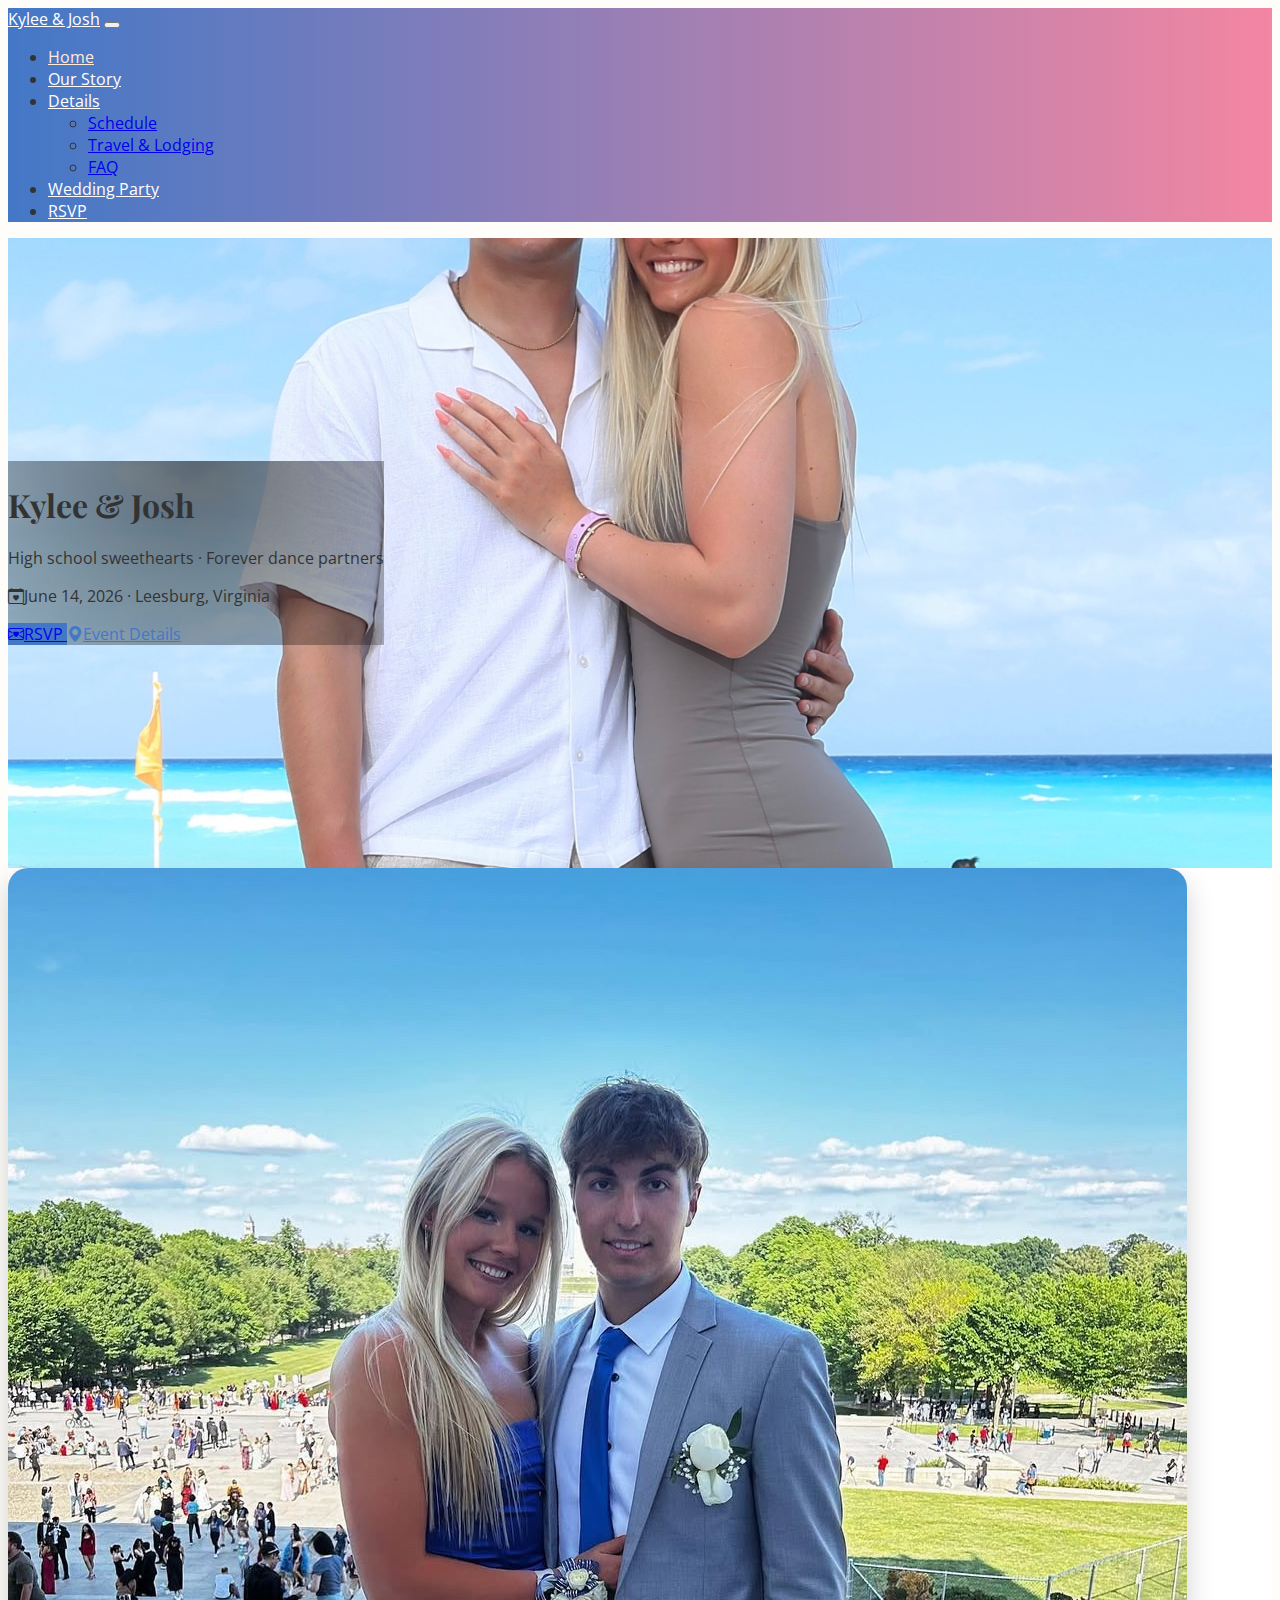
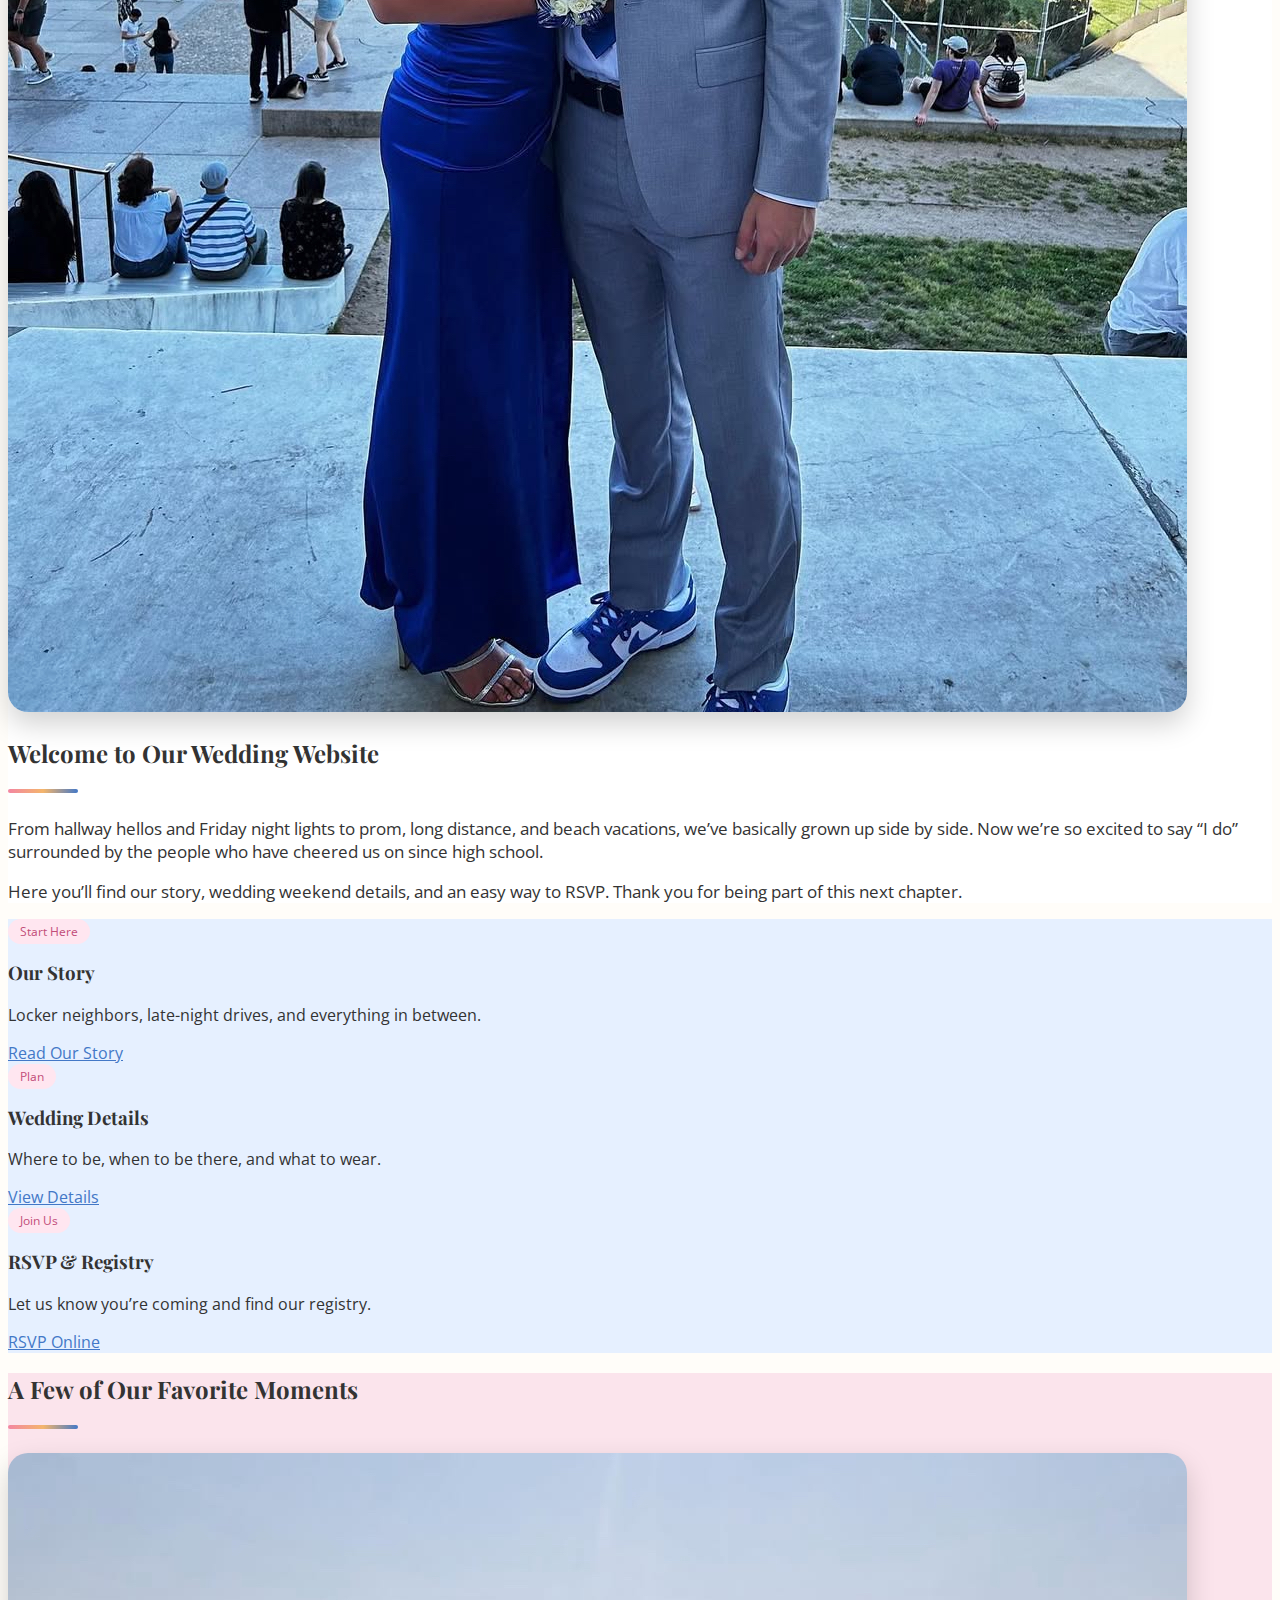
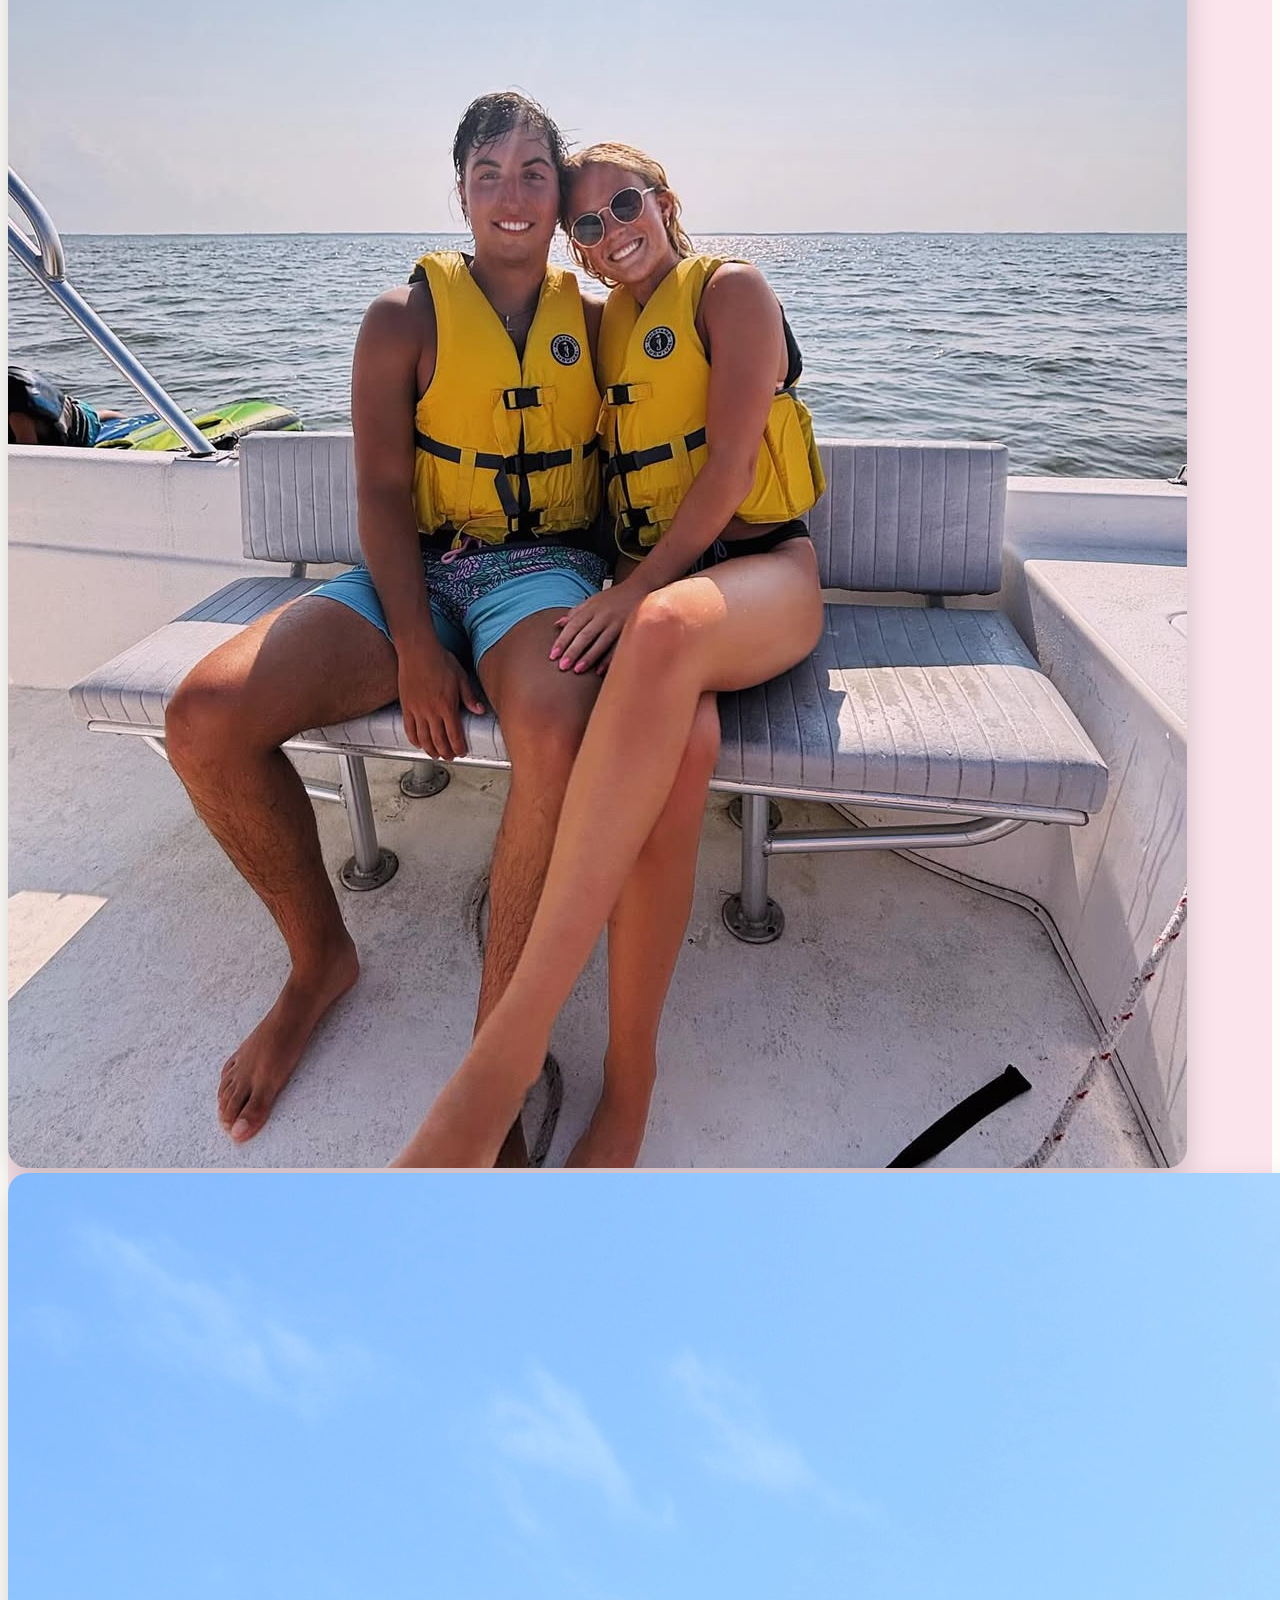
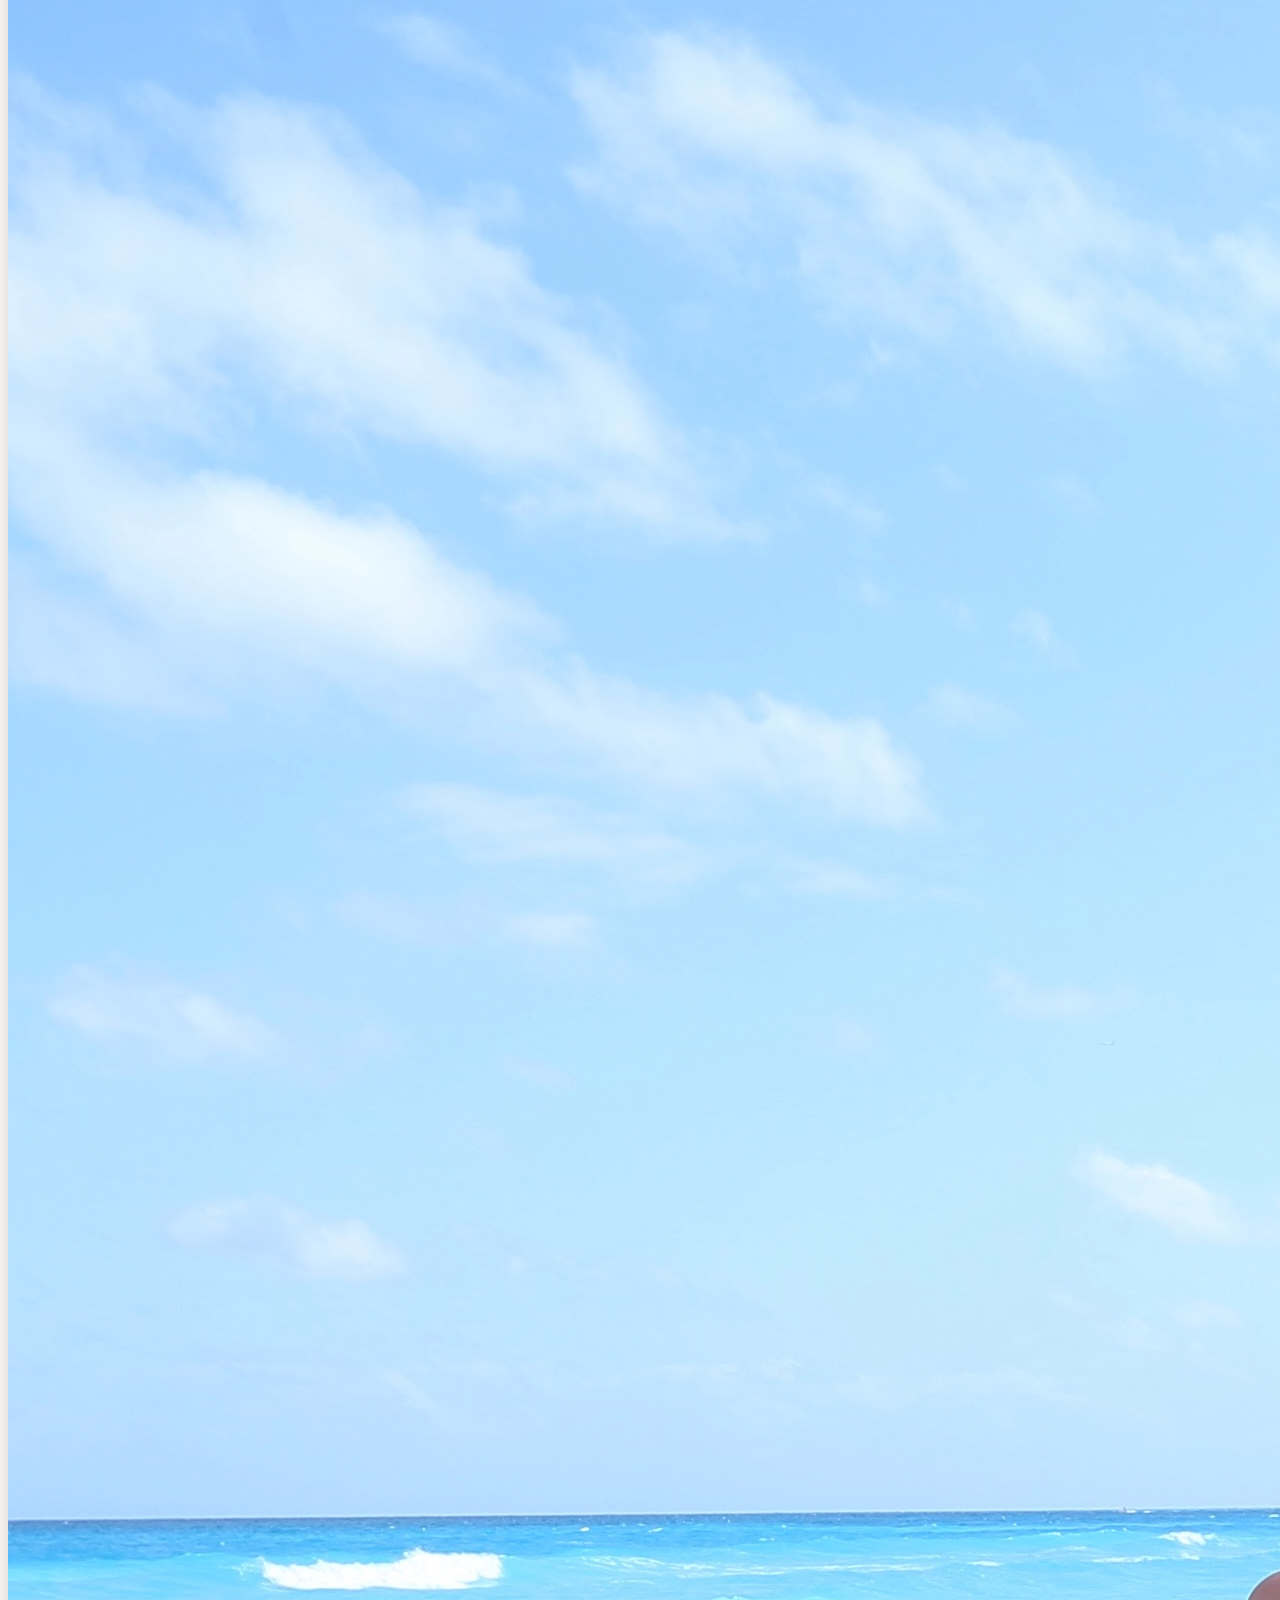
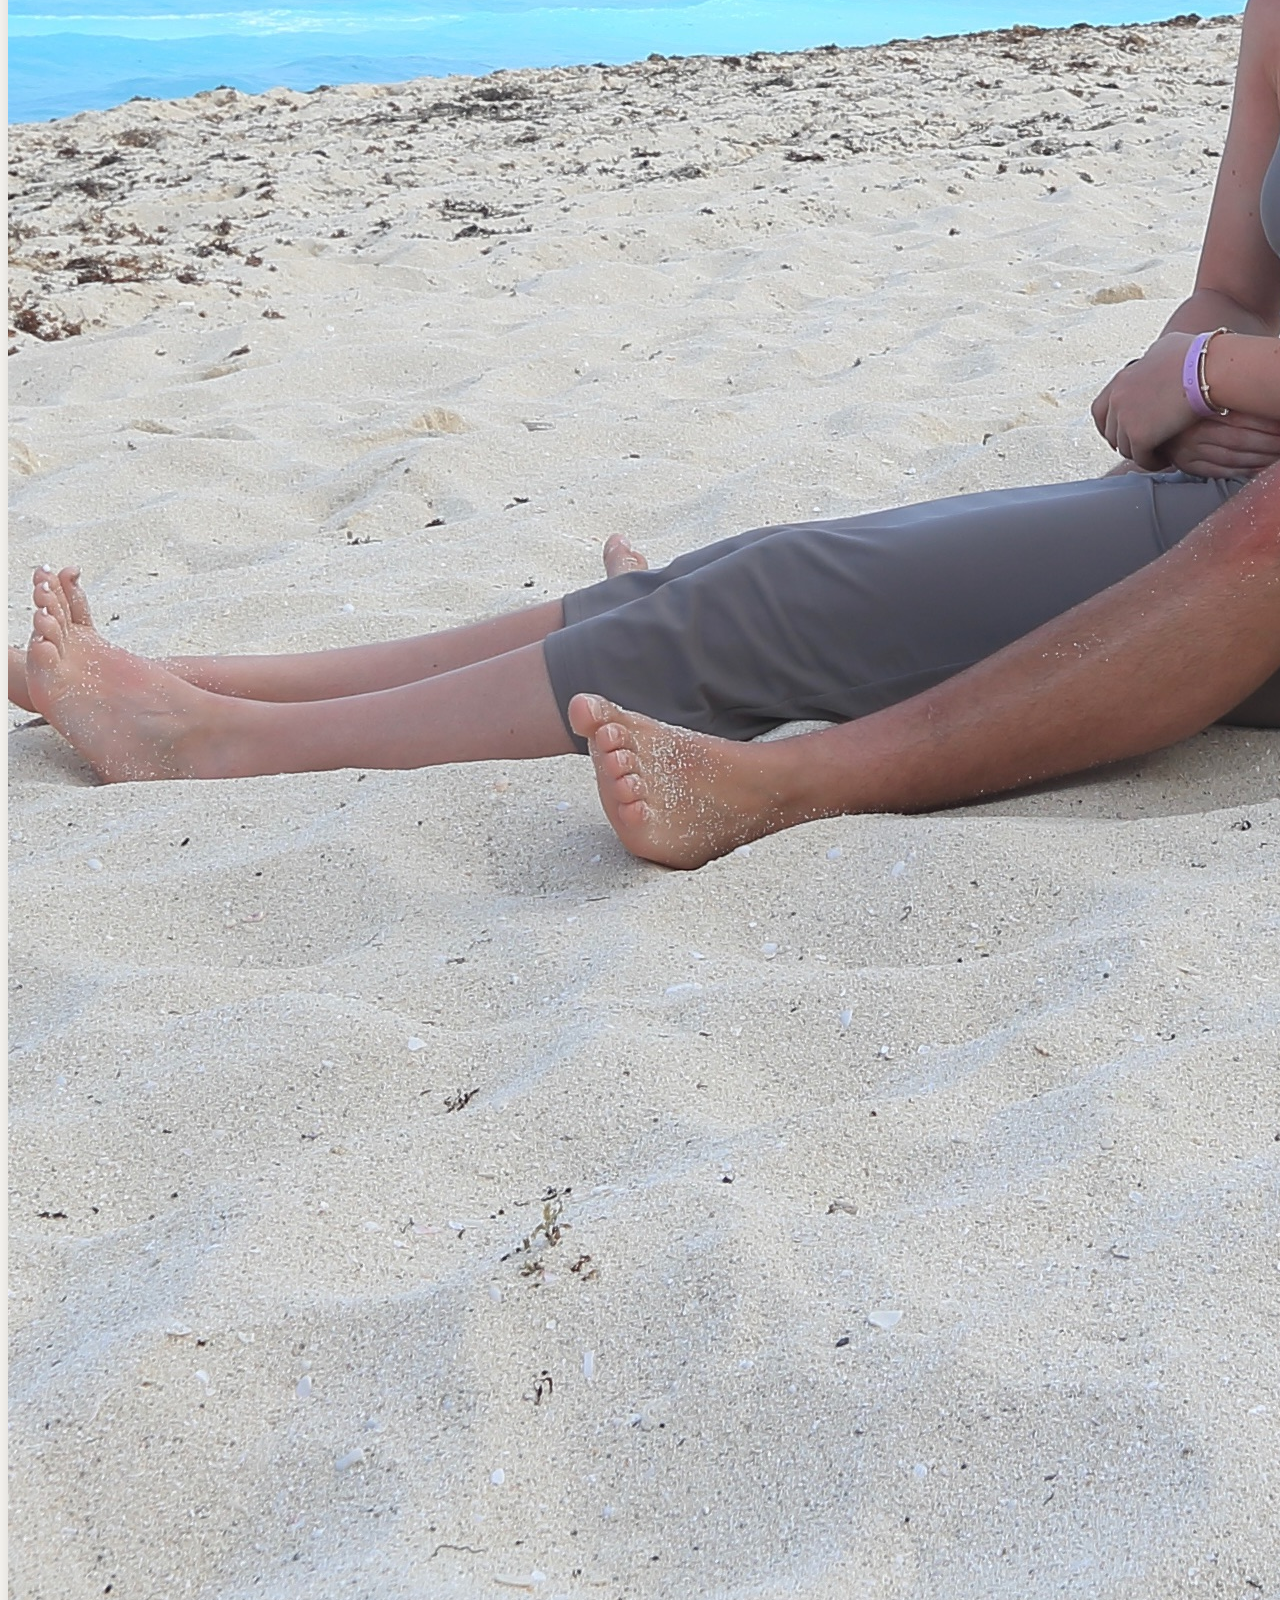
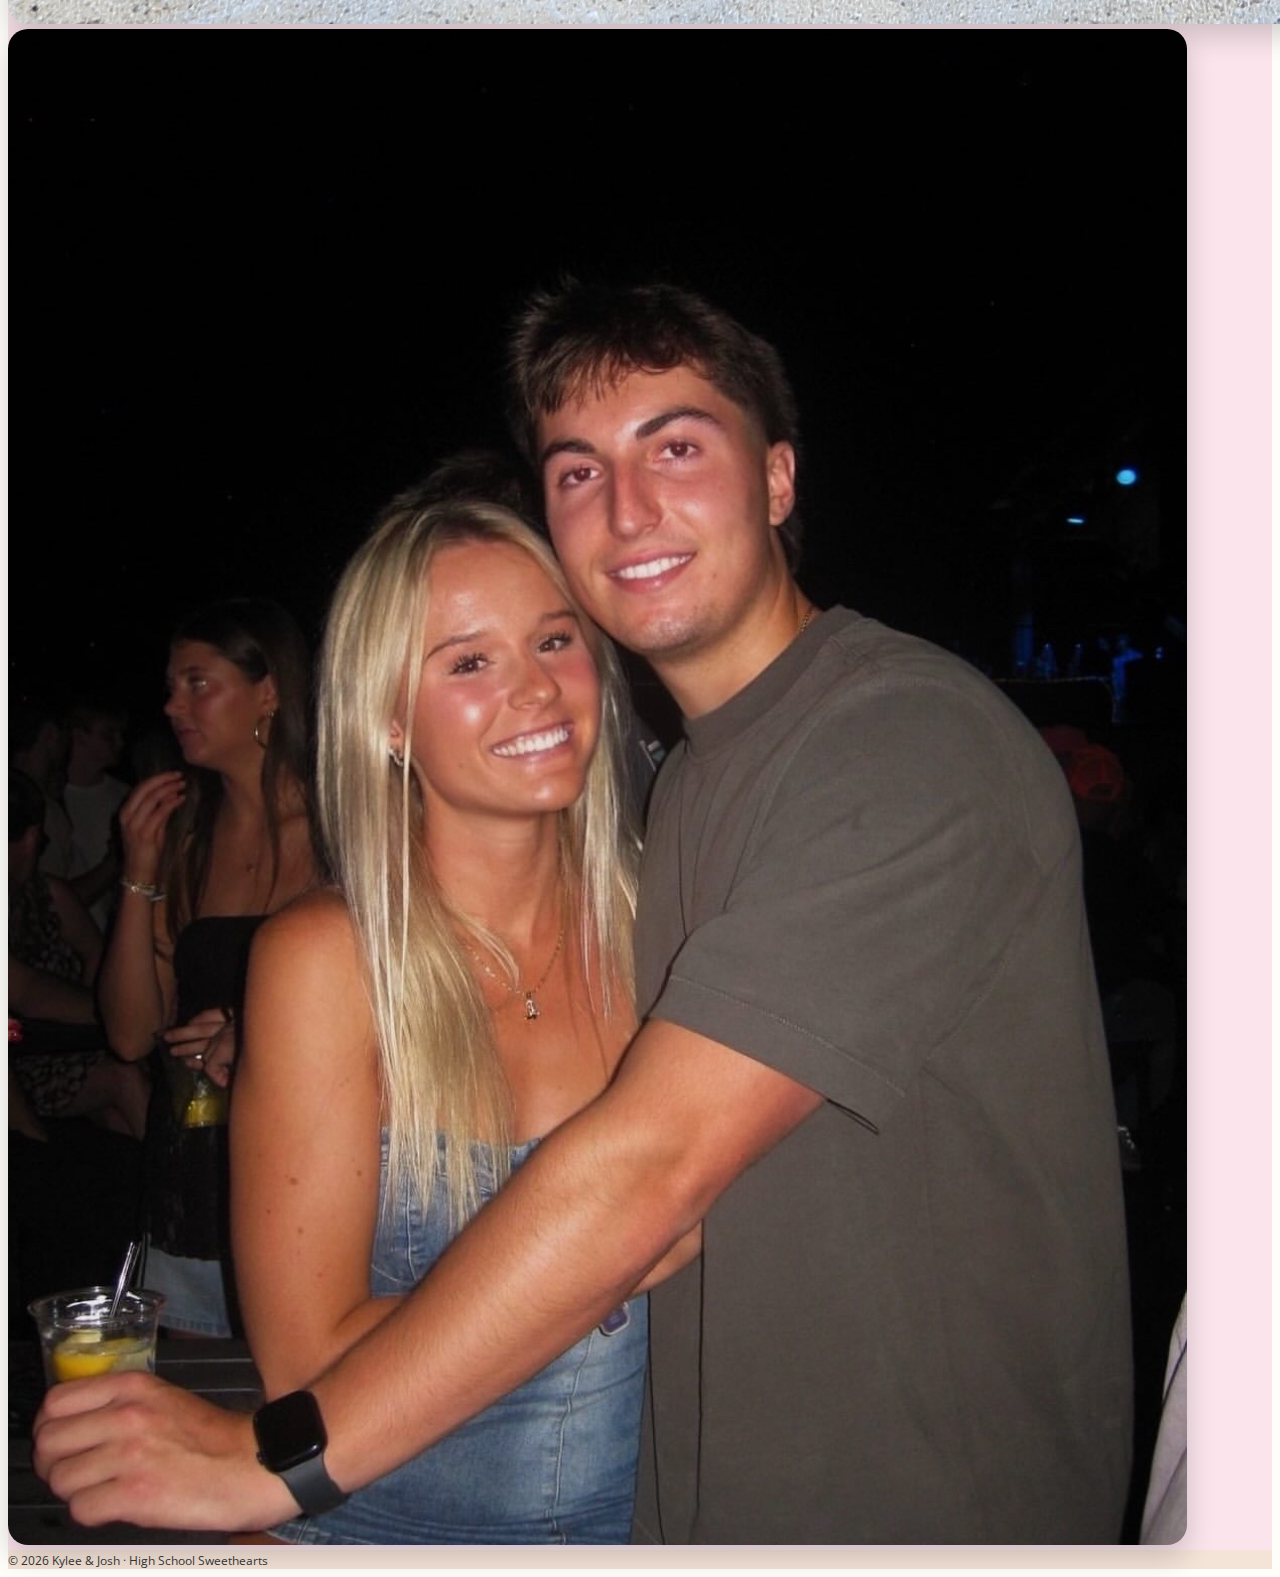
<file: index.html>
<!doctype html>
<html lang="en">
  <head>
    <meta charset="utf-8">
    <meta name="viewport" content="width=device-width, initial-scale=1">
    <meta name="description" content="Wedding website for high school sweethearts Kylee and Josh. Find our love story, wedding details, wedding party, and RSVP.">
    <meta name="author" content="Your Name">
    <title>Kylee &amp; Josh Wedding - Home</title>

    <!-- Bootstrap v5.3.7 -->
    <link href="https://cdn.jsdelivr.net/npm/bootstrap@5.3.7/dist/css/bootstrap.min.css" rel="stylesheet" integrity="sha384-LN+7fdVzj6u52u30Kp6M/trliBMCMKTyK833zpbD+pXdCLuTusPj697FH4R/5mcr" crossorigin="anonymous">

    <!-- Google Fonts -->
    <link href="https://fonts.googleapis.com/css2?family=Playfair+Display:wght@500;700&family=Open+Sans:wght@300;400;600&display=swap" rel="stylesheet">

    <!-- Bootstrap Icons -->
    <link rel="stylesheet" href="https://cdn.jsdelivr.net/npm/bootstrap-icons@1.11.3/font/bootstrap-icons.css">

    <!-- Custom styles -->
    <link href="style.css" rel="stylesheet">
  </head>
  <body>

    <!-- NAVBAR -->
    <nav class="navbar navbar-expand-lg navbar-dark">
      <div class="container">
        <a class="navbar-brand" href="index.html">Kylee &amp; Josh</a>
        <button class="navbar-toggler" type="button" data-bs-toggle="collapse" data-bs-target="#mainNav" aria-controls="mainNav" aria-expanded="false" aria-label="Toggle navigation">
          <span class="navbar-toggler-icon"></span>
        </button>
        <div class="collapse navbar-collapse" id="mainNav">
          <ul class="navbar-nav ms-auto">
            <li class="nav-item"><a class="nav-link active" href="index.html">Home</a></li>
            <li class="nav-item"><a class="nav-link" href="story.html">Our Story</a></li>
            <li class="nav-item dropdown">
              <a class="nav-link dropdown-toggle" href="details.html" id="detailsDropdown" role="button" data-bs-toggle="dropdown" aria-expanded="false">
                Details
              </a>
              <ul class="dropdown-menu" aria-labelledby="detailsDropdown">
                <li><a class="dropdown-item" href="details.html#schedule">Schedule</a></li>
                <li><a class="dropdown-item" href="details.html#travel">Travel &amp; Lodging</a></li>
                <li><a class="dropdown-item" href="details.html#faq">FAQ</a></li>
              </ul>
            </li>
            <li class="nav-item"><a class="nav-link" href="party.html">Wedding Party</a></li>
            <li class="nav-item"><a class="nav-link" href="rsvp.html">RSVP</a></li>
          </ul>
        </div>
      </div>
    </nav>

    <!-- HERO -->
    <header class="hero text-white" style="background-image: url('kylee-josh-beach-stand.jpg'); background-size: cover; background-position: center;">
      <div class="hero-overlay w-100">
        <div class="container py-5 text-center">
          <h1 class="display-3 fw-bold mb-3">Kylee &amp; Josh</h1>
          <p class="lead mb-1">High school sweethearts · Forever dance partners</p>
          <p class="h4 mb-4">
            <i class="bi bi-calendar-heart me-2"></i>June 14, 2026 &middot; Leesburg, Virginia
          </p>
          <a href="rsvp.html" class="btn btn-primary btn-lg me-2">
            <i class="bi bi-envelope-heart me-2"></i>RSVP
          </a>
          <a href="details.html" class="btn btn-outline-primary btn-lg">
            <i class="bi bi-geo-alt-fill me-2"></i>Event Details
          </a>
        </div>
      </div>
    </header>

    <!-- WELCOME -->
    <section class="section-white py-5">
      <div class="container">
        <div class="row align-items-center g-4">
          <div class="col-md-6">
            <img src="kylee-josh-prom-steps.jpg" class="img-fluid img-rounded-shadow" alt="Kylee and Josh at prom">
          </div>
          <div class="col-md-6">
            <h2>Welcome to Our Wedding Website</h2>
            <div class="section-divider"></div>
            <p class="lead-small">
              From hallway hellos and Friday night lights to prom, long distance, and beach vacations,
              we’ve basically grown up side by side. Now we’re so excited to say “I do” surrounded
              by the people who have cheered us on since high school.
            </p>
            <p class="lead-small mb-0">
              Here you’ll find our story, wedding weekend details, and an easy way to RSVP.
              Thank you for being part of this next chapter.
            </p>
          </div>
        </div>
      </div>
    </section>

    <!-- QUICK LINKS -->
    <section class="section-blue py-5">
      <div class="container">
        <div class="row text-center g-4">
          <div class="col-md-4">
            <div class="card h-100 shadow-sm">
              <div class="card-body">
                <span class="badge-soft mb-2 d-inline-block">Start Here</span>
                <h3 class="card-title">Our Story</h3>
                <p class="card-text">Locker neighbors, late-night drives, and everything in between.</p>
                <a href="story.html" class="btn btn-outline-primary">Read Our Story</a>
              </div>
            </div>
          </div>
          <div class="col-md-4">
            <div class="card h-100 shadow-sm">
              <div class="card-body">
                <span class="badge-soft mb-2 d-inline-block">Plan</span>
                <h3 class="card-title">Wedding Details</h3>
                <p class="card-text">Where to be, when to be there, and what to wear.</p>
                <a href="details.html" class="btn btn-outline-primary">View Details</a>
              </div>
            </div>
          </div>
          <div class="col-md-4">
            <div class="card h-100 shadow-sm">
              <div class="card-body">
                <span class="badge-soft mb-2 d-inline-block">Join Us</span>
                <h3 class="card-title">RSVP &amp; Registry</h3>
                <p class="card-text">Let us know you’re coming and find our registry.</p>
                <a href="rsvp.html" class="btn btn-outline-primary">RSVP Online</a>
              </div>
            </div>
          </div>
        </div>
      </div>
    </section>

    <!-- FAVORITE PHOTOS -->
    <section class="section-rose py-5">
      <div class="container">
        <h2 class="text-center mb-4">A Few of Our Favorite Moments</h2>
        <div class="section-divider mx-auto"></div>
        <div class="row g-4">
          <div class="col-md-4">
            <img src="kylee-josh-boat.jpg" class="img-fluid img-rounded-shadow" alt="On a boat together">
          </div>
          <div class="col-md-4">
            <img src="kylee-josh-beach-sit-1.jpg" class="img-fluid img-rounded-shadow" alt="Sitting on the beach">
          </div>
          <div class="col-md-4">
            <img src="kylee-josh-concert-hug.jpg" class="img-fluid img-rounded-shadow" alt="At a concert together">
          </div>
        </div>
      </div>
    </section>

    <!-- FOOTER -->
    <footer class="py-4 text-center section-light">
      <div class="container">
        <small>&copy; 2026 Kylee &amp; Josh &middot; High School Sweethearts</small>
      </div>
    </footer>

    <!-- Bootstrap JS -->
    <script src="https://cdn.jsdelivr.net/npm/bootstrap@5.3.7/dist/js/bootstrap.bundle.min.js" integrity="sha384-ndDqU0Gzau9qJ1lfW4pNLlhNTkCfHzAVBReH9diLvGRem5+R9g2FzA8ZGN954O5Q" crossorigin="anonymous"></script>
  </body>
</html>
</file>
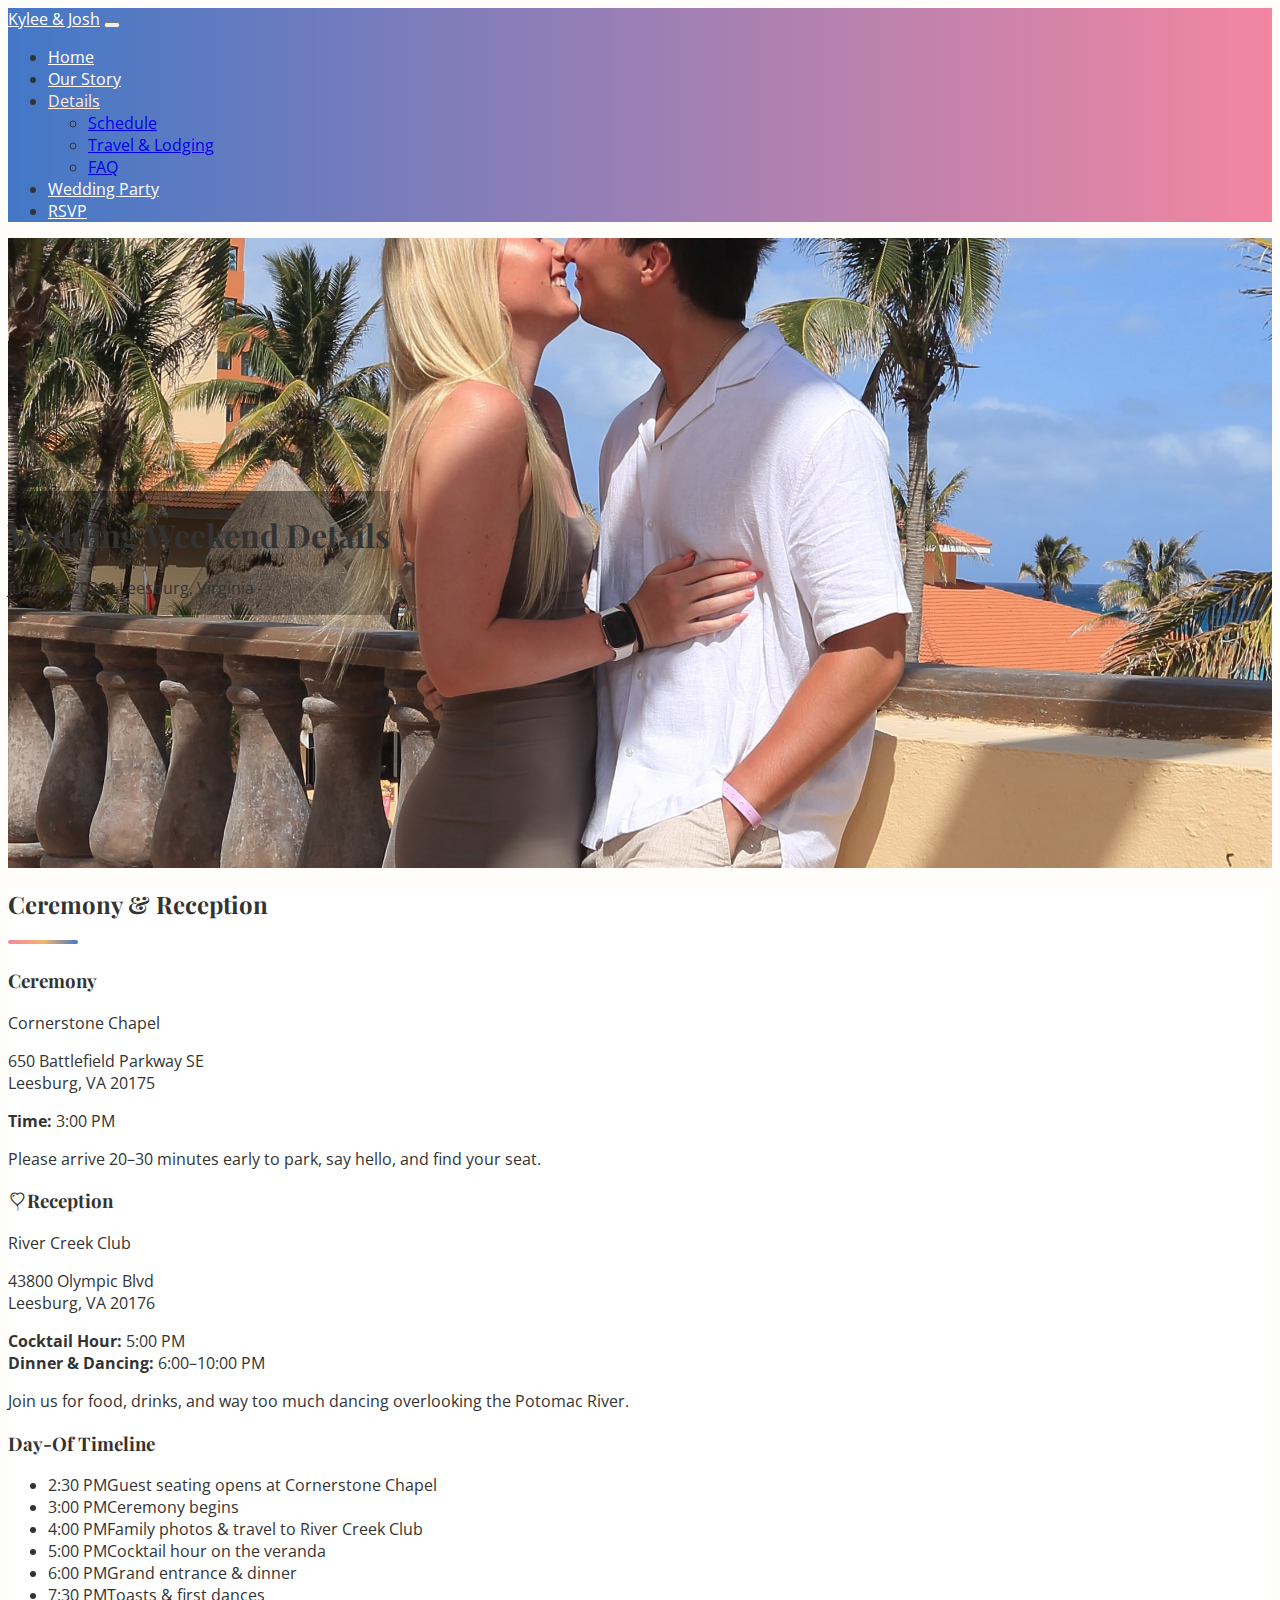
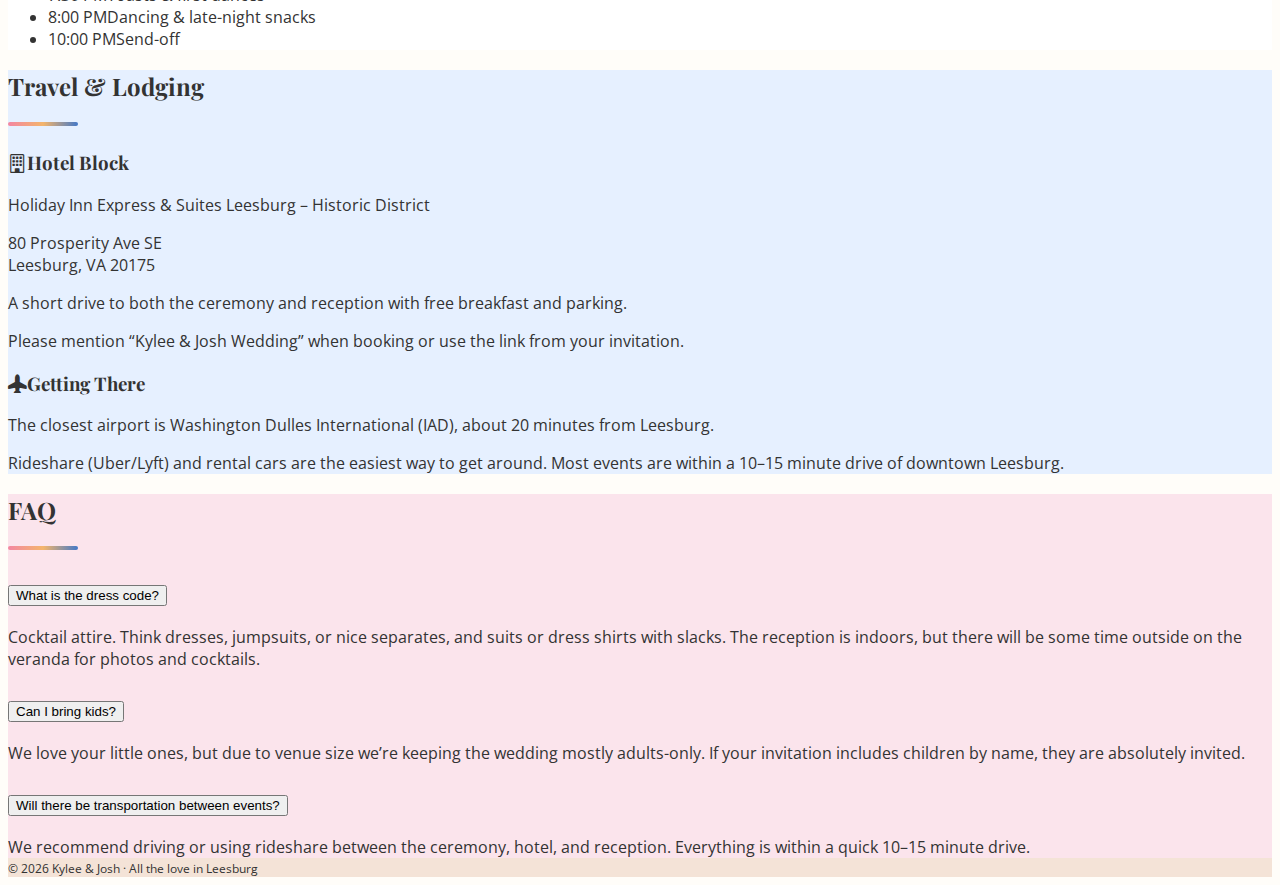
<file: details.html>
<!doctype html>
<html lang="en">
  <head>
    <meta charset="utf-8">
    <meta name="viewport" content="width=device-width, initial-scale=1">
    <meta name="description" content="Ceremony, reception, schedule, travel, and lodging information for Kylee and Josh's wedding in Leesburg, Virginia.">
    <meta name="author" content="Your Name">
    <title>Kylee &amp; Josh Wedding - Details</title>

    <link href="https://cdn.jsdelivr.net/npm/bootstrap@5.3.7/dist/css/bootstrap.min.css" rel="stylesheet" integrity="sha384-LN+7fdVzj6u52u30Kp6M/trliBMCMKTyK833zpbD+pXdCLuTusPj697FH4R/5mcr" crossorigin="anonymous">
    <link href="https://fonts.googleapis.com/css2?family=Playfair+Display:wght@500;700&family=Open+Sans:wght@300;400;600&display=swap" rel="stylesheet">
    <link rel="stylesheet" href="https://cdn.jsdelivr.net/npm/bootstrap-icons@1.11.3/font/bootstrap-icons.css">
    <link href="style.css" rel="stylesheet">
  </head>
  <body>

    <!-- NAVBAR -->
    <nav class="navbar navbar-expand-lg navbar-dark">
      <div class="container">
        <a class="navbar-brand" href="index.html">Kylee &amp; Josh</a>
        <button class="navbar-toggler" type="button" data-bs-toggle="collapse" data-bs-target="#mainNav" aria-controls="mainNav" aria-expanded="false" aria-label="Toggle navigation">
          <span class="navbar-toggler-icon"></span>
        </button>
        <div class="collapse navbar-collapse" id="mainNav">
          <ul class="navbar-nav ms-auto">
            <li class="nav-item"><a class="nav-link" href="index.html">Home</a></li>
            <li class="nav-item"><a class="nav-link" href="story.html">Our Story</a></li>
            <li class="nav-item dropdown">
              <a class="nav-link dropdown-toggle active" href="details.html" id="detailsDropdown" role="button" data-bs-toggle="dropdown" aria-expanded="false">
                Details
              </a>
              <ul class="dropdown-menu" aria-labelledby="detailsDropdown">
                <li><a class="dropdown-item" href="#schedule">Schedule</a></li>
                <li><a class="dropdown-item" href="#travel">Travel &amp; Lodging</a></li>
                <li><a class="dropdown-item" href="#faq">FAQ</a></li>
              </ul>
            </li>
            <li class="nav-item"><a class="nav-link" href="party.html">Wedding Party</a></li>
            <li class="nav-item"><a class="nav-link" href="rsvp.html">RSVP</a></li>
          </ul>
        </div>
      </div>
    </nav>

    <!-- HERO -->
<header class="hero text-white" style="background-image: url('kylee-josh-balcony-look.jpg'); background-size: cover; background-position: center 30%;">
      <div class="hero-overlay w-100">
        <div class="container py-5 text-center">
          <h1 class="display-5 fw-bold mb-2">Wedding Weekend Details</h1>
          <p class="lead mb-0">June 14, 2026 · Leesburg, Virginia</p>
        </div>
      </div>
    </header>

    <!-- CEREMONY & RECEPTION -->
    <section class="section-white py-5" id="schedule">
      <div class="container">
        <h2 class="mb-3 text-center">Ceremony &amp; Reception</h2>
        <div class="section-divider mx-auto"></div>

        <div class="row g-4">
          <div class="col-md-6">
            <div class="card h-100 shadow-sm">
              <div class="card-body">
                <h3 class="card-title">
                  <i class="bi bi-church me-2"></i>Ceremony
                </h3>
                <p class="mb-1 fw-semibold">Cornerstone Chapel</p>
                <p class="mb-1">
                  650 Battlefield Parkway SE<br>
                  Leesburg, VA 20175
                </p>
                <p class="mb-2">
                  <strong>Time:</strong> 3:00 PM
                </p>
                <p class="mb-0">
                  Please arrive 20–30 minutes early to park, say hello, and find your seat.
                </p>
              </div>
            </div>
          </div>

          <div class="col-md-6">
            <div class="card h-100 shadow-sm">
              <div class="card-body">
                <h3 class="card-title">
                  <i class="bi bi-balloon-heart me-2"></i>Reception
                </h3>
                <p class="mb-1 fw-semibold">River Creek Club</p>
                <p class="mb-1">
                  43800 Olympic Blvd<br>
                  Leesburg, VA 20176
                </p>
                <p class="mb-2">
                  <strong>Cocktail Hour:</strong> 5:00 PM<br>
                  <strong>Dinner &amp; Dancing:</strong> 6:00–10:00 PM
                </p>
                <p class="mb-0">
                  Join us for food, drinks, and way too much dancing overlooking the Potomac River.
                </p>
              </div>
            </div>
          </div>
        </div>

        <!-- Simple timeline -->
        <div class="row mt-5">
          <div class="col-md-8 mx-auto">
            <h3 class="mb-3 text-center">Day-Of Timeline</h3>
            <ul class="list-group list-group-flush">
              <li class="list-group-item d-flex justify-content-between">
                <span>2:30 PM</span><span>Guest seating opens at Cornerstone Chapel</span>
              </li>
              <li class="list-group-item d-flex justify-content-between">
                <span>3:00 PM</span><span>Ceremony begins</span>
              </li>
              <li class="list-group-item d-flex justify-content-between">
                <span>4:00 PM</span><span>Family photos &amp; travel to River Creek Club</span>
              </li>
              <li class="list-group-item d-flex justify-content-between">
                <span>5:00 PM</span><span>Cocktail hour on the veranda</span>
              </li>
              <li class="list-group-item d-flex justify-content-between">
                <span>6:00 PM</span><span>Grand entrance &amp; dinner</span>
              </li>
              <li class="list-group-item d-flex justify-content-between">
                <span>7:30 PM</span><span>Toasts &amp; first dances</span>
              </li>
              <li class="list-group-item d-flex justify-content-between">
                <span>8:00 PM</span><span>Dancing &amp; late-night snacks</span>
              </li>
              <li class="list-group-item d-flex justify-content-between">
                <span>10:00 PM</span><span>Send-off</span>
              </li>
            </ul>
          </div>
        </div>
      </div>
    </section>

    <!-- TRAVEL & LODGING -->
    <section class="section-blue py-5" id="travel">
      <div class="container">
        <h2 class="mb-3 text-center">Travel &amp; Lodging</h2>
        <div class="section-divider mx-auto"></div>

        <div class="row g-4">
          <div class="col-md-6">
            <div class="card h-100 shadow-sm">
              <div class="card-body">
                <h3 class="card-title">
                  <i class="bi bi-building me-2"></i>Hotel Block
                </h3>
                <p class="mb-1 fw-semibold">Holiday Inn Express &amp; Suites Leesburg – Historic District</p>
                <p class="mb-1">
                  80 Prosperity Ave SE<br>
                  Leesburg, VA 20175
                </p>
                <p class="mb-2">
                  A short drive to both the ceremony and reception with free breakfast and parking.
                </p>
                <p class="mb-0">
                  Please mention “Kylee &amp; Josh Wedding” when booking or use the link from your invitation.
                </p>
              </div>
            </div>
          </div>

          <div class="col-md-6">
            <div class="card h-100 shadow-sm">
              <div class="card-body">
                <h3 class="card-title">
                  <i class="bi bi-airplane-fill me-2"></i>Getting There
                </h3>
                <p class="mb-2">
                  The closest airport is Washington Dulles International (IAD), about 20 minutes from Leesburg.
                </p>
                <p class="mb-0">
                  Rideshare (Uber/Lyft) and rental cars are the easiest way to get around. Most events are within a
                  10–15 minute drive of downtown Leesburg.
                </p>
              </div>
            </div>
          </div>
        </div>
      </div>
    </section>

    <!-- FAQ with accordion -->
    <section class="section-rose py-5" id="faq">
      <div class="container">
        <h2 class="mb-3 text-center">FAQ</h2>
        <div class="section-divider mx-auto"></div>

        <div class="accordion" id="faqAccordion">
          <div class="accordion-item">
            <h2 class="accordion-header" id="headingOne">
              <button class="accordion-button" type="button" data-bs-toggle="collapse" data-bs-target="#collapseOne" aria-expanded="true" aria-controls="collapseOne">
                What is the dress code?
              </button>
            </h2>
            <div id="collapseOne" class="accordion-collapse collapse show" aria-labelledby="headingOne" data-bs-parent="#faqAccordion">
              <div class="accordion-body">
                Cocktail attire. Think dresses, jumpsuits, or nice separates, and suits or dress shirts with slacks.
                The reception is indoors, but there will be some time outside on the veranda for photos and cocktails.
              </div>
            </div>
          </div>

          <div class="accordion-item">
            <h2 class="accordion-header" id="headingTwo">
              <button class="accordion-button collapsed" type="button" data-bs-toggle="collapse" data-bs-target="#collapseTwo" aria-expanded="false" aria-controls="collapseTwo">
                Can I bring kids?
              </button>
            </h2>
            <div id="collapseTwo" class="accordion-collapse collapse" aria-labelledby="headingTwo" data-bs-parent="#faqAccordion">
              <div class="accordion-body">
                We love your little ones, but due to venue size we’re keeping the wedding mostly adults-only.
                If your invitation includes children by name, they are absolutely invited.
              </div>
            </div>
          </div>

          <div class="accordion-item">
            <h2 class="accordion-header" id="headingThree">
              <button class="accordion-button collapsed" type="button" data-bs-toggle="collapse" data-bs-target="#collapseThree" aria-expanded="false" aria-controls="collapseThree">
                Will there be transportation between events?
              </button>
            </h2>
            <div id="collapseThree" class="accordion-collapse collapse" aria-labelledby="headingThree" data-bs-parent="#faqAccordion">
              <div class="accordion-body">
                We recommend driving or using rideshare between the ceremony, hotel, and reception.
                Everything is within a quick 10–15 minute drive.
              </div>
            </div>
          </div>
        </div>
      </div>
    </section>

    <footer class="py-4 text-center section-light">
      <div class="container">
        <small>&copy; 2026 Kylee &amp; Josh &middot; All the love in Leesburg</small>
      </div>
    </footer>

    <script src="https://cdn.jsdelivr.net/npm/bootstrap@5.3.7/dist/js/bootstrap.bundle.min.js" integrity="sha384-ndDqU0Gzau9qJ1lfW4pNLlhNTkCfHzAVBReH9diLvGRem5+R9g2FzA8ZGN954O5Q" crossorigin="anonymous"></script>
  </body>
</html>
</file>
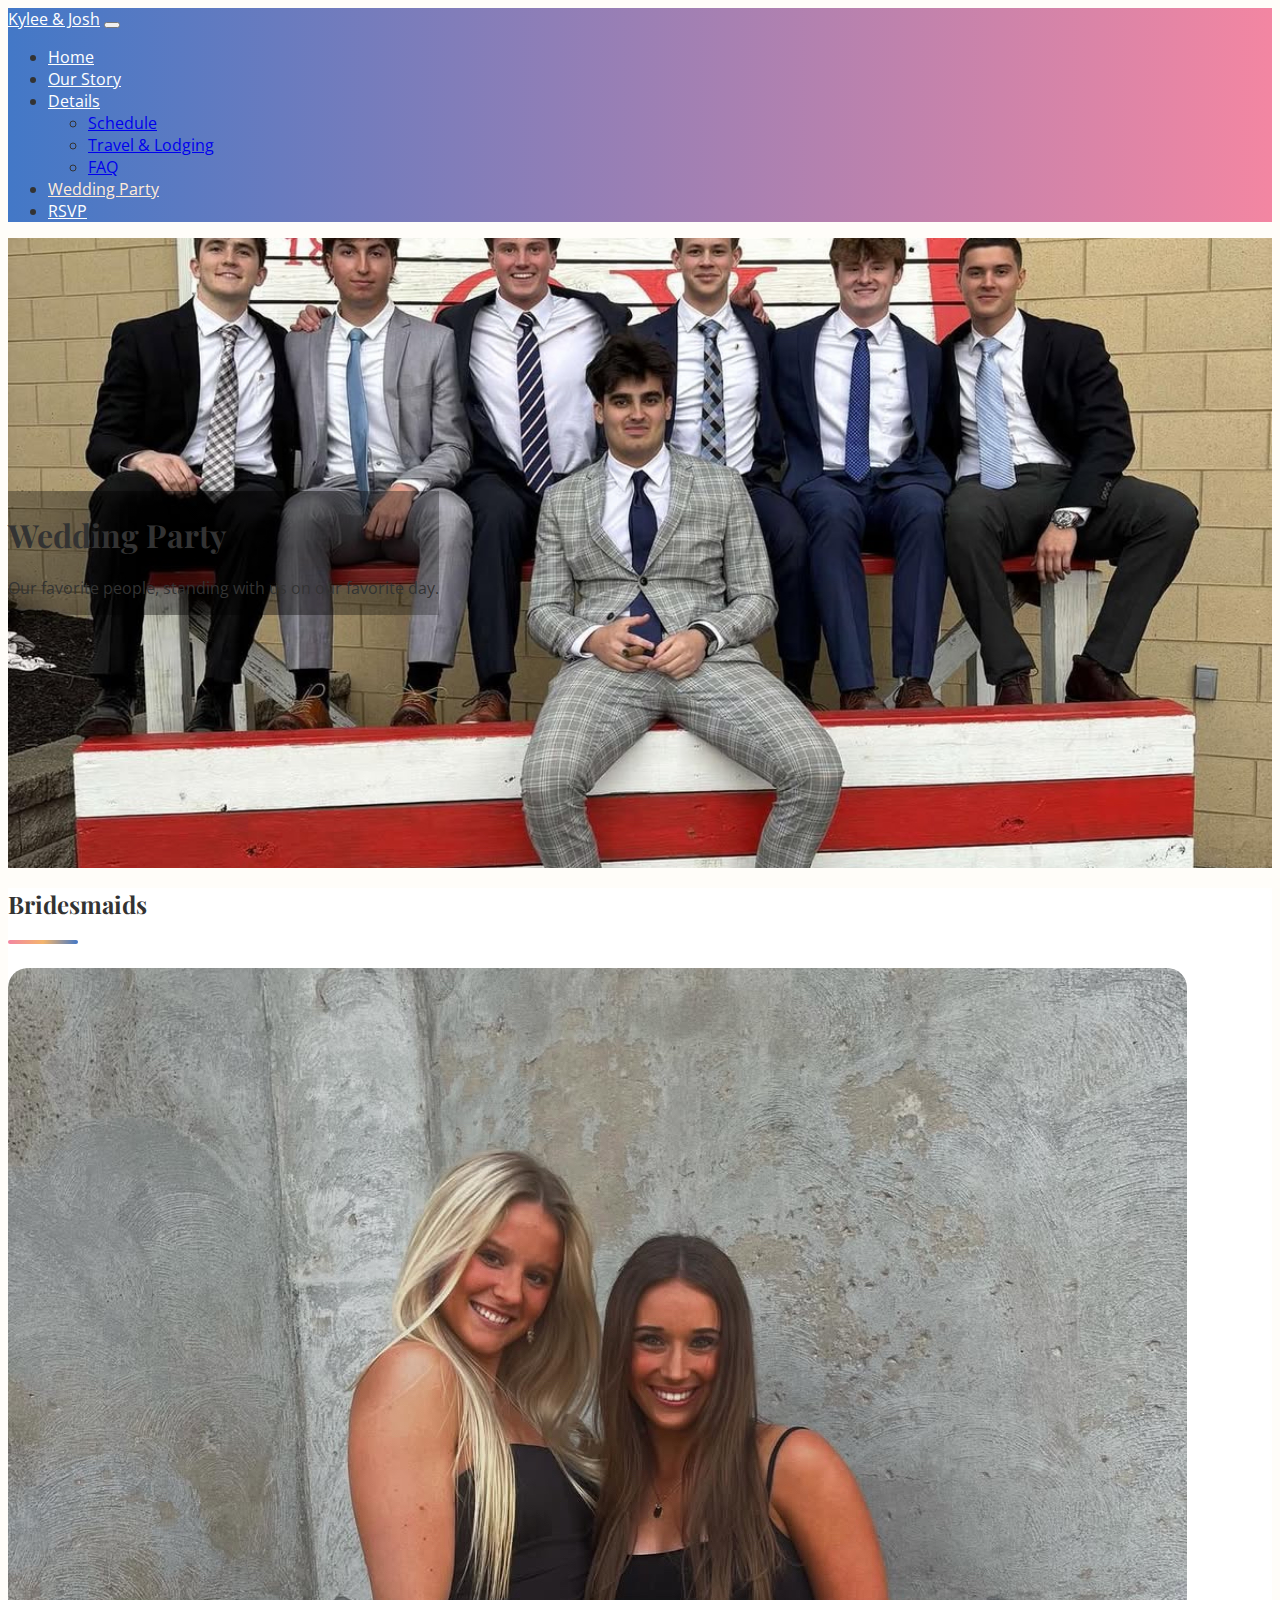
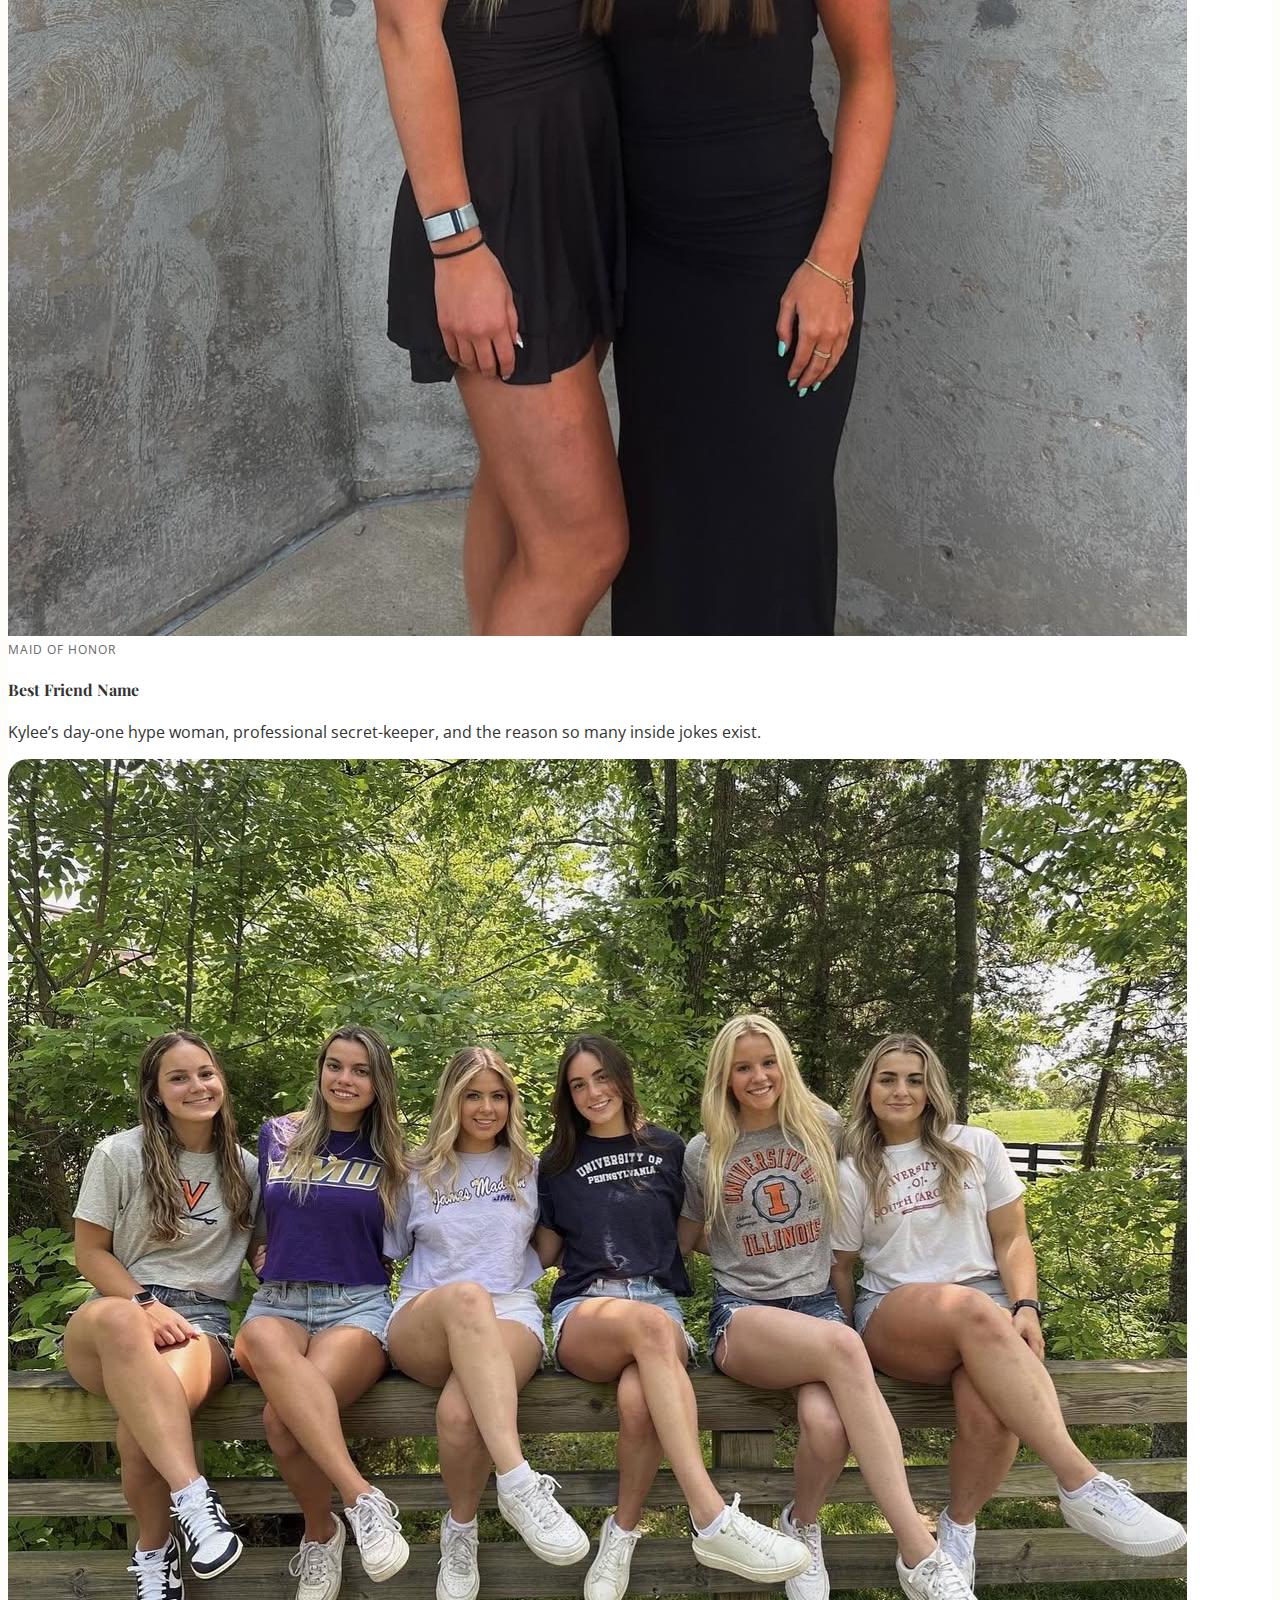
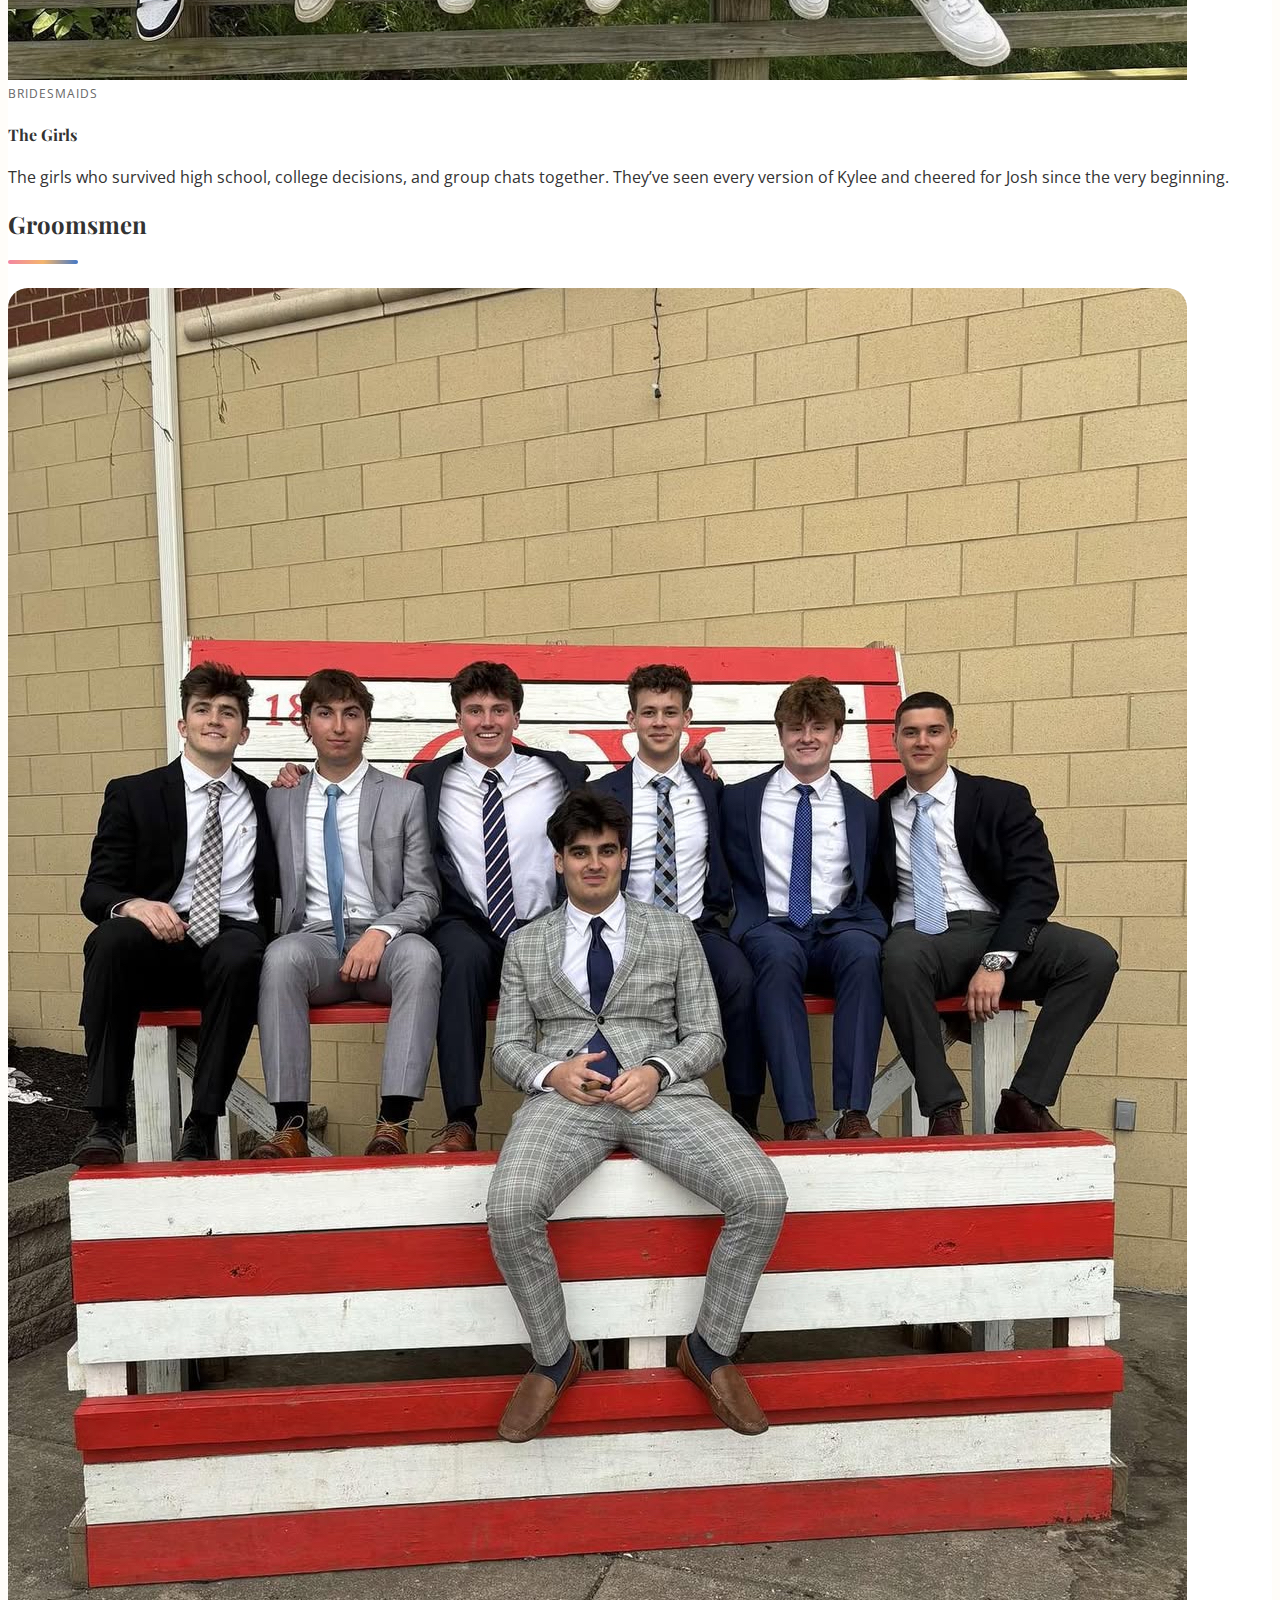
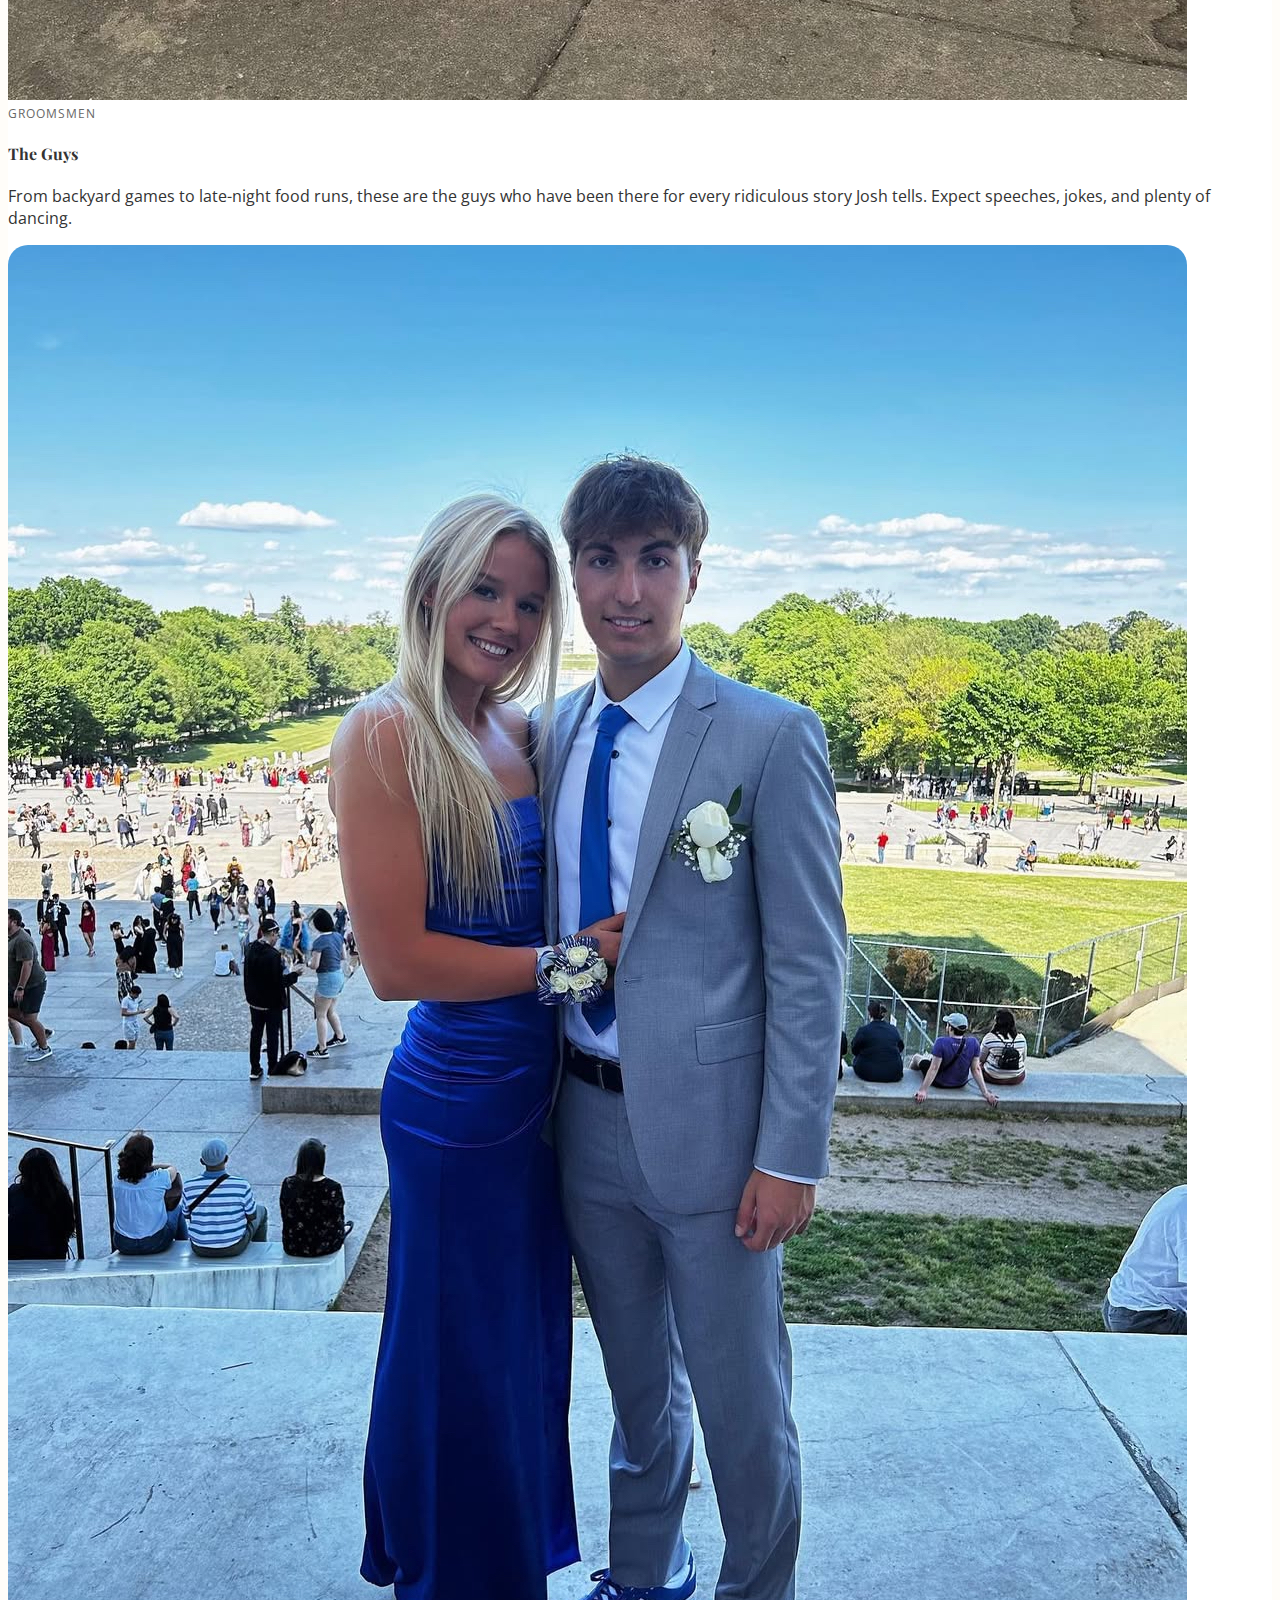
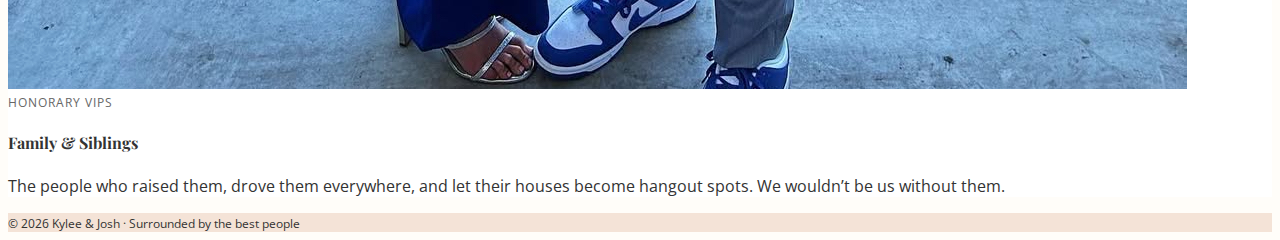
<file: party.html>
<!doctype html>
<html lang="en">
  <head>
    <meta charset="utf-8">
    <meta name="viewport" content="width=device-width, initial-scale=1">
    <meta name="description" content="Meet the wedding party for Kylee and Josh's big day.">
    <meta name="author" content="Your Name">
    <title>Kylee &amp; Josh Wedding - Wedding Party</title>

    <link href="https://cdn.jsdelivr.net/npm/bootstrap@5.3.7/dist/css/bootstrap.min.css" rel="stylesheet" integrity="sha384-LN+7fdVzj6u52u30Kp6M/trliBMCMKTyK833zpbD+pXdCLuTusPj697FH4R/5mcr" crossorigin="anonymous">
    <link href="https://fonts.googleapis.com/css2?family=Playfair+Display:wght@500;700&family=Open+Sans:wght@300;400;600&display=swap" rel="stylesheet">
    <link rel="stylesheet" href="https://cdn.jsdelivr.net/npm/bootstrap-icons@1.11.3/font/bootstrap-icons.css">
    <link href="style.css" rel="stylesheet">
  </head>
  <body>

    <!-- NAVBAR -->
    <nav class="navbar navbar-expand-lg navbar-dark">
      <div class="container">
        <a class="navbar-brand" href="index.html">Kylee &amp; Josh</a>
        <button class="navbar-toggler" type="button" data-bs-toggle="collapse" data-bs-target="#mainNav" aria-controls="mainNav" aria-expanded="false" aria-label="Toggle navigation">
          <span class="navbar-toggler-icon"></span>
        </button>
        <div class="collapse navbar-collapse" id="mainNav">
          <ul class="navbar-nav ms-auto">
            <li class="nav-item"><a class="nav-link" href="index.html">Home</a></li>
            <li class="nav-item"><a class="nav-link" href="story.html">Our Story</a></li>
            <li class="nav-item dropdown">
              <a class="nav-link dropdown-toggle" href="details.html" id="detailsDropdown" role="button" data-bs-toggle="dropdown" aria-expanded="false">
                Details
              </a>
              <ul class="dropdown-menu" aria-labelledby="detailsDropdown">
                <li><a class="dropdown-item" href="details.html#schedule">Schedule</a></li>
                <li><a class="dropdown-item" href="details.html#travel">Travel &amp; Lodging</a></li>
                <li><a class="dropdown-item" href="details.html#faq">FAQ</a></li>
              </ul>
            </li>
            <li class="nav-item"><a class="nav-link active" href="party.html">Wedding Party</a></li>
            <li class="nav-item"><a class="nav-link" href="rsvp.html">RSVP</a></li>
          </ul>
        </div>
      </div>
    </nav>

    <!-- HERO -->
    <header class="hero text-white" style="background-image: url('groomsmen-group-bench.jpg'); background-size: cover; background-position: center;">
      <div class="hero-overlay w-100">
        <div class="container py-5 text-center">
          <h1 class="display-5 fw-bold mb-2">Wedding Party</h1>
          <p class="lead mb-0">Our favorite people, standing with us on our favorite day.</p>
        </div>
      </div>
    </header>

    <!-- PARTY GRID -->
    <section class="section-white py-5">
      <div class="container">
        <h2 class="mb-3 text-center">Bridesmaids</h2>
        <div class="section-divider mx-auto"></div>

        <div class="row g-4 mb-5">
          <div class="col-md-6">
            <div class="card shadow-sm h-100">
              <img src="maid-of-honor-kylee-friend.jpg" class="card-img-top" alt="Maid of honor and Kylee">
              <div class="card-body">
                <div class="party-role mb-1">Maid of Honor</div>
                <h4 class="card-title mb-1">Best Friend Name</h4>
                <p class="card-text mb-0">
                  Kylee’s day-one hype woman, professional secret-keeper, and the reason so many inside jokes exist.
                </p>
              </div>
            </div>
          </div>

          <div class="col-md-6">
            <div class="card shadow-sm h-100">
              <img src="bridesmaids-college-shirts.jpg" class="card-img-top" alt="Bridesmaids in college shirts">
              <div class="card-body">
                <div class="party-role mb-1">Bridesmaids</div>
                <h4 class="card-title mb-1">The Girls</h4>
                <p class="card-text mb-0">
                  The girls who survived high school, college decisions, and group chats together. They’ve seen every
                  version of Kylee and cheered for Josh since the very beginning.
                </p>
              </div>
            </div>
          </div>
        </div>

        <h2 class="mb-3 text-center">Groomsmen</h2>
        <div class="section-divider mx-auto"></div>

        <div class="row g-4">
          <div class="col-md-6">
            <div class="card shadow-sm h-100">
              <img src="groomsmen-group-bench.jpg" class="card-img-top" alt="Groomsmen on bench">
              <div class="card-body">
                <div class="party-role mb-1">Groomsmen</div>
                <h4 class="card-title mb-1">The Guys</h4>
                <p class="card-text mb-0">
                  From backyard games to late-night food runs, these are the guys who have been there for every
                  ridiculous story Josh tells. Expect speeches, jokes, and plenty of dancing.
                </p>
              </div>
            </div>
          </div>

          <div class="col-md-6">
            <div class="card shadow-sm h-100">
              <img src="kylee-josh-prom-steps.jpg" class="card-img-top" alt="Kylee and Josh at prom">
              <div class="card-body">
                <div class="party-role mb-1">Honorary VIPs</div>
                <h4 class="card-title mb-1">Family &amp; Siblings</h4>
                <p class="card-text mb-0">
                  The people who raised them, drove them everywhere, and let their houses become hangout spots.
                  We wouldn’t be us without them.
                </p>
              </div>
            </div>
          </div>
        </div>

      </div>
    </section>

    <footer class="py-4 text-center section-light">
      <div class="container">
        <small>&copy; 2026 Kylee &amp; Josh &middot; Surrounded by the best people</small>
      </div>
    </footer>

    <script src="https://cdn.jsdelivr.net/npm/bootstrap@5.3.7/dist/js/bootstrap.bundle.min.js" integrity="sha384-ndDqU0Gzau9qJ1lfW4pNLlhNTkCfHzAVBReH9diLvGRem5+R9g2FzA8ZGN954O5Q" crossorigin="anonymous"></script>
  </body>
</html>
</file>
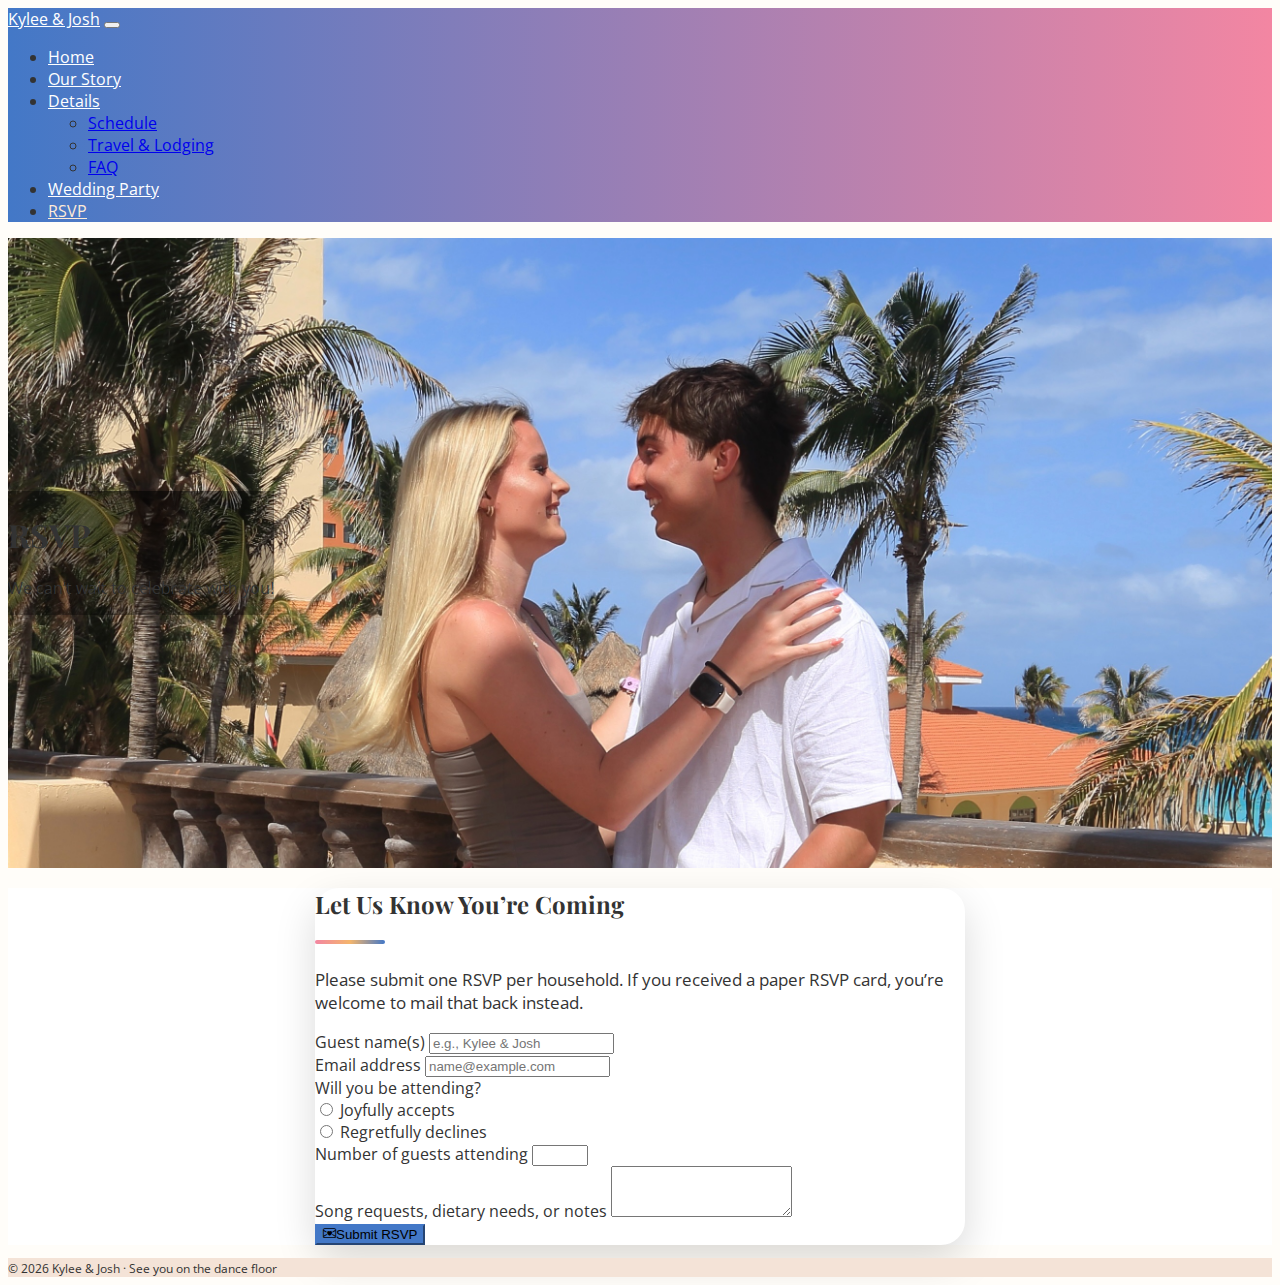
<file: rsvp.html>
<!doctype html>
<html lang="en">
  <head>
    <meta charset="utf-8">
    <meta name="viewport" content="width=device-width, initial-scale=1">
    <meta name="description" content="RSVP to Kylee and Josh's wedding and share your details with the couple.">
    <meta name="author" content="Your Name">
    <title>Kylee &amp; Josh Wedding - RSVP</title>

    <link href="https://cdn.jsdelivr.net/npm/bootstrap@5.3.7/dist/css/bootstrap.min.css" rel="stylesheet" integrity="sha384-LN+7fdVzj6u52u30Kp6M/trliBMCMKTyK833zpbD+pXdCLuTusPj697FH4R/5mcr" crossorigin="anonymous">
    <link href="https://fonts.googleapis.com/css2?family=Playfair+Display:wght@500;700&family=Open+Sans:wght@300;400;600&display=swap" rel="stylesheet">
    <link rel="stylesheet" href="https://cdn.jsdelivr.net/npm/bootstrap-icons@1.11.3/font/bootstrap-icons.css">
    <link href="style.css" rel="stylesheet">
  </head>
  <body>

    <!-- NAVBAR -->
    <nav class="navbar navbar-expand-lg navbar-dark">
      <div class="container">
        <a class="navbar-brand" href="index.html">Kylee &amp; Josh</a>
        <button class="navbar-toggler" type="button" data-bs-toggle="collapse" data-bs-target="#mainNav" aria-controls="mainNav" aria-expanded="false" aria-label="Toggle navigation">
          <span class="navbar-toggler-icon"></span>
        </button>
        <div class="collapse navbar-collapse" id="mainNav">
          <ul class="navbar-nav ms-auto">
            <li class="nav-item"><a class="nav-link" href="index.html">Home</a></li>
            <li class="nav-item"><a class="nav-link" href="story.html">Our Story</a></li>
            <li class="nav-item dropdown">
              <a class="nav-link dropdown-toggle" href="details.html" id="detailsDropdown" role="button" data-bs-toggle="dropdown" aria-expanded="false">
                Details
              </a>
              <ul class="dropdown-menu" aria-labelledby="detailsDropdown">
                <li><a class="dropdown-item" href="details.html#schedule">Schedule</a></li>
                <li><a class="dropdown-item" href="details.html#travel">Travel &amp; Lodging</a></li>
                <li><a class="dropdown-item" href="details.html#faq">FAQ</a></li>
              </ul>
            </li>
            <li class="nav-item"><a class="nav-link" href="party.html">Wedding Party</a></li>
            <li class="nav-item"><a class="nav-link active" href="rsvp.html">RSVP</a></li>
          </ul>
        </div>
      </div>
    </nav>

    <!-- HERO -->
<header class="hero text-white" style="background-image: url('kylee-josh-balcony-kiss.jpg'); background-size: cover; background-position: center 30%;">
      <div class="hero-overlay w-100">
        <div class="container py-5 text-center">
          <h1 class="display-5 fw-bold mb-2">RSVP</h1>
          <p class="lead mb-0">We can’t wait to celebrate with you!</p>
        </div>
      </div>
    </header>

    <!-- RSVP FORM -->
    <section class="section-white py-5">
      <div class="container">
        <div class="rsvp-card bg-white p-4 p-md-5">
          <h2 class="text-center mb-3">Let Us Know You’re Coming</h2>
          <div class="section-divider mx-auto"></div>
          <p class="lead-small text-center mb-4">
            Please submit one RSVP per household. If you received a paper RSVP card,
            you’re welcome to mail that back instead.
          </p>

          <form>
            <div class="mb-3">
              <label for="guestNames" class="form-label">Guest name(s)</label>
              <input type="text" class="form-control" id="guestNames" placeholder="e.g., Kylee &amp; Josh">
            </div>

            <div class="mb-3">
              <label for="email" class="form-label">Email address</label>
              <input type="email" class="form-control" id="email" placeholder="name@example.com">
            </div>

            <div class="mb-3">
              <label class="form-label d-block">Will you be attending?</label>
              <div class="form-check form-check-inline">
                <input class="form-check-input" type="radio" name="attendance" id="attendYes">
                <label class="form-check-label" for="attendYes">Joyfully accepts</label>
              </div>
              <div class="form-check form-check-inline">
                <input class="form-check-input" type="radio" name="attendance" id="attendNo">
                <label class="form-check-label" for="attendNo">Regretfully declines</label>
              </div>
            </div>

            <div class="mb-3">
              <label for="guestsNumber" class="form-label">Number of guests attending</label>
              <input type="number" class="form-control" id="guestsNumber" min="0" max="10">
            </div>

            <div class="mb-3">
              <label for="notes" class="form-label">Song requests, dietary needs, or notes</label>
              <textarea class="form-control" id="notes" rows="3"></textarea>
            </div>

            <div class="text-center">
              <button type="submit" class="btn btn-primary btn-lg">
                <i class="bi bi-envelope-heart me-2"></i>Submit RSVP
              </button>
            </div>

            <p class="text-muted mt-3 mb-0 text-center" style="font-size: 0.85rem;">
          
            </p>
          </form>
        </div>
      </div>
    </section>

    <footer class="py-4 text-center section-light">
      <div class="container">
        <small>&copy; 2026 Kylee &amp; Josh &middot; See you on the dance floor</small>
      </div>
    </footer>

    <script src="https://cdn.jsdelivr.net/npm/bootstrap@5.3.7/dist/js/bootstrap.bundle.min.js" integrity="sha384-ndDqU0Gzau9qJ1lfW4pNLlhNTkCfHzAVBReH9diLvGRem5+R9g2FzA8ZGN954O5Q" crossorigin="anonymous"></script>
  </body>
</html>
</file>
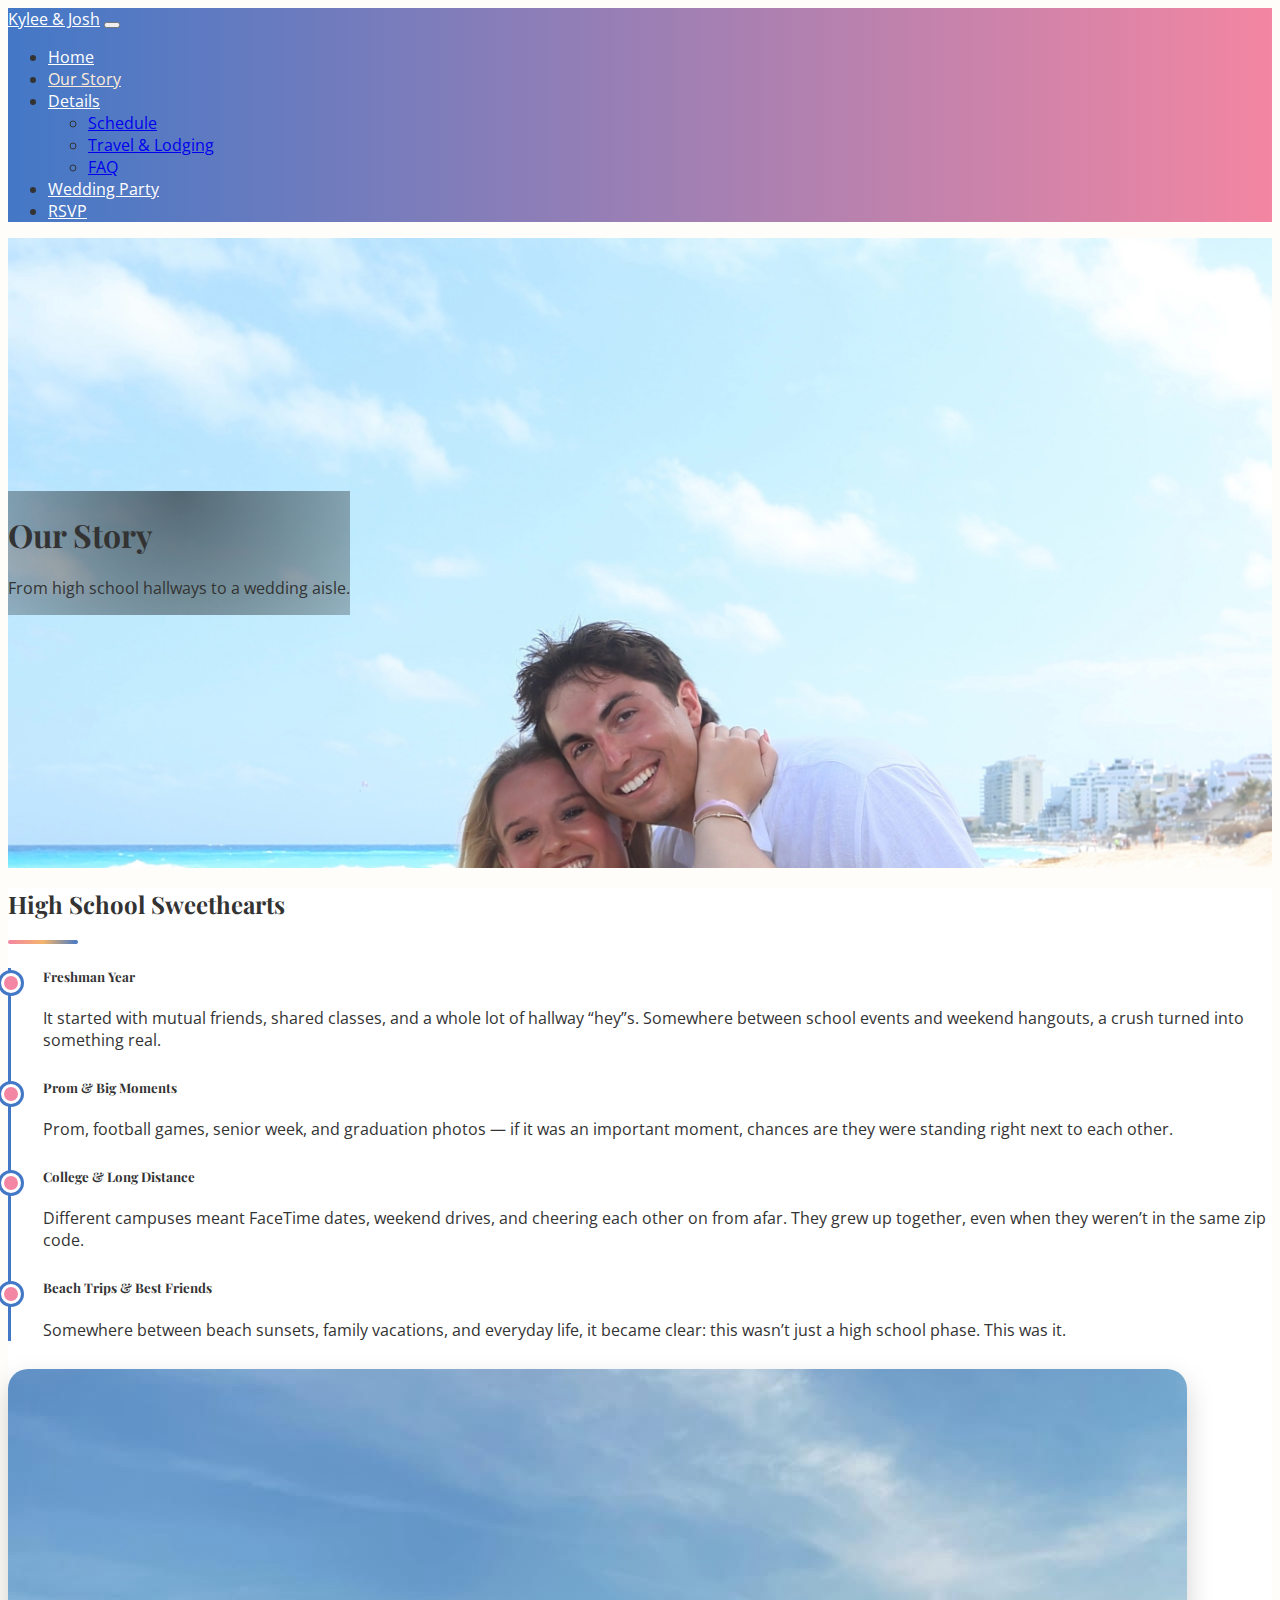
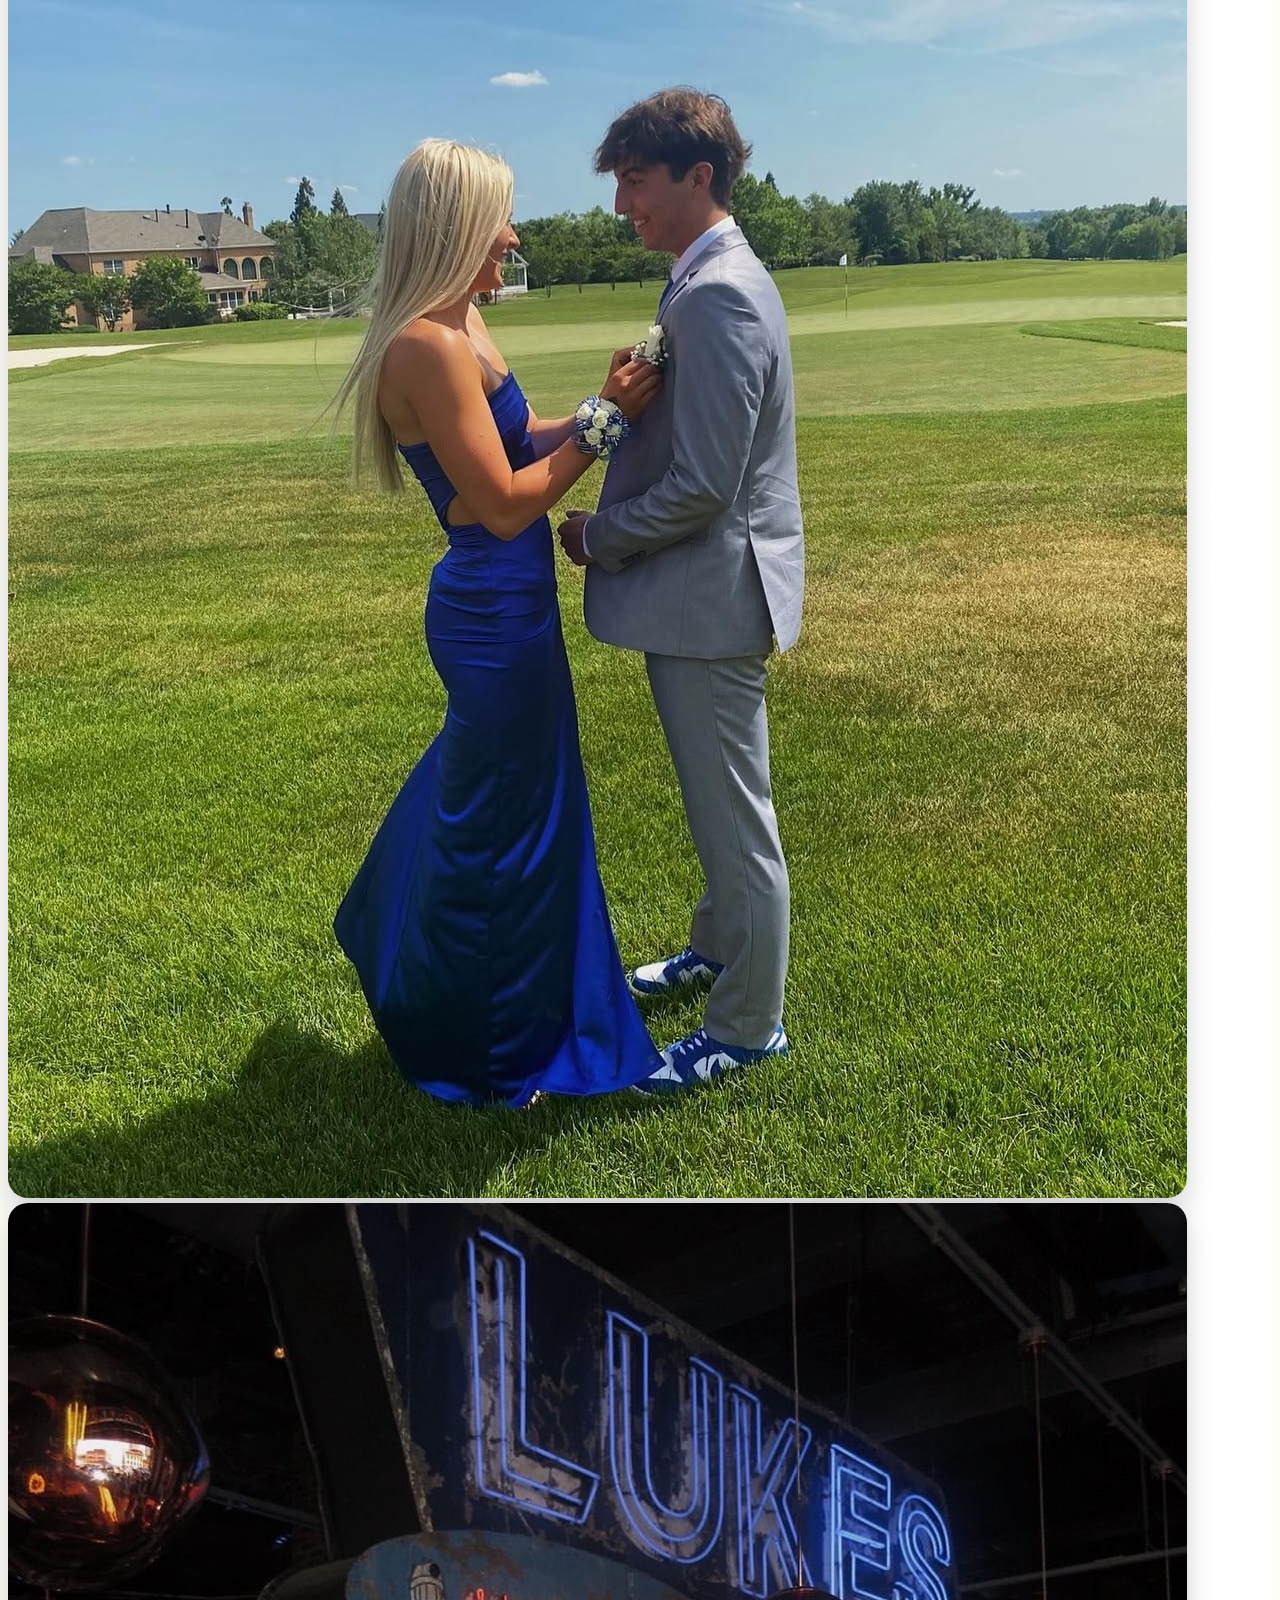
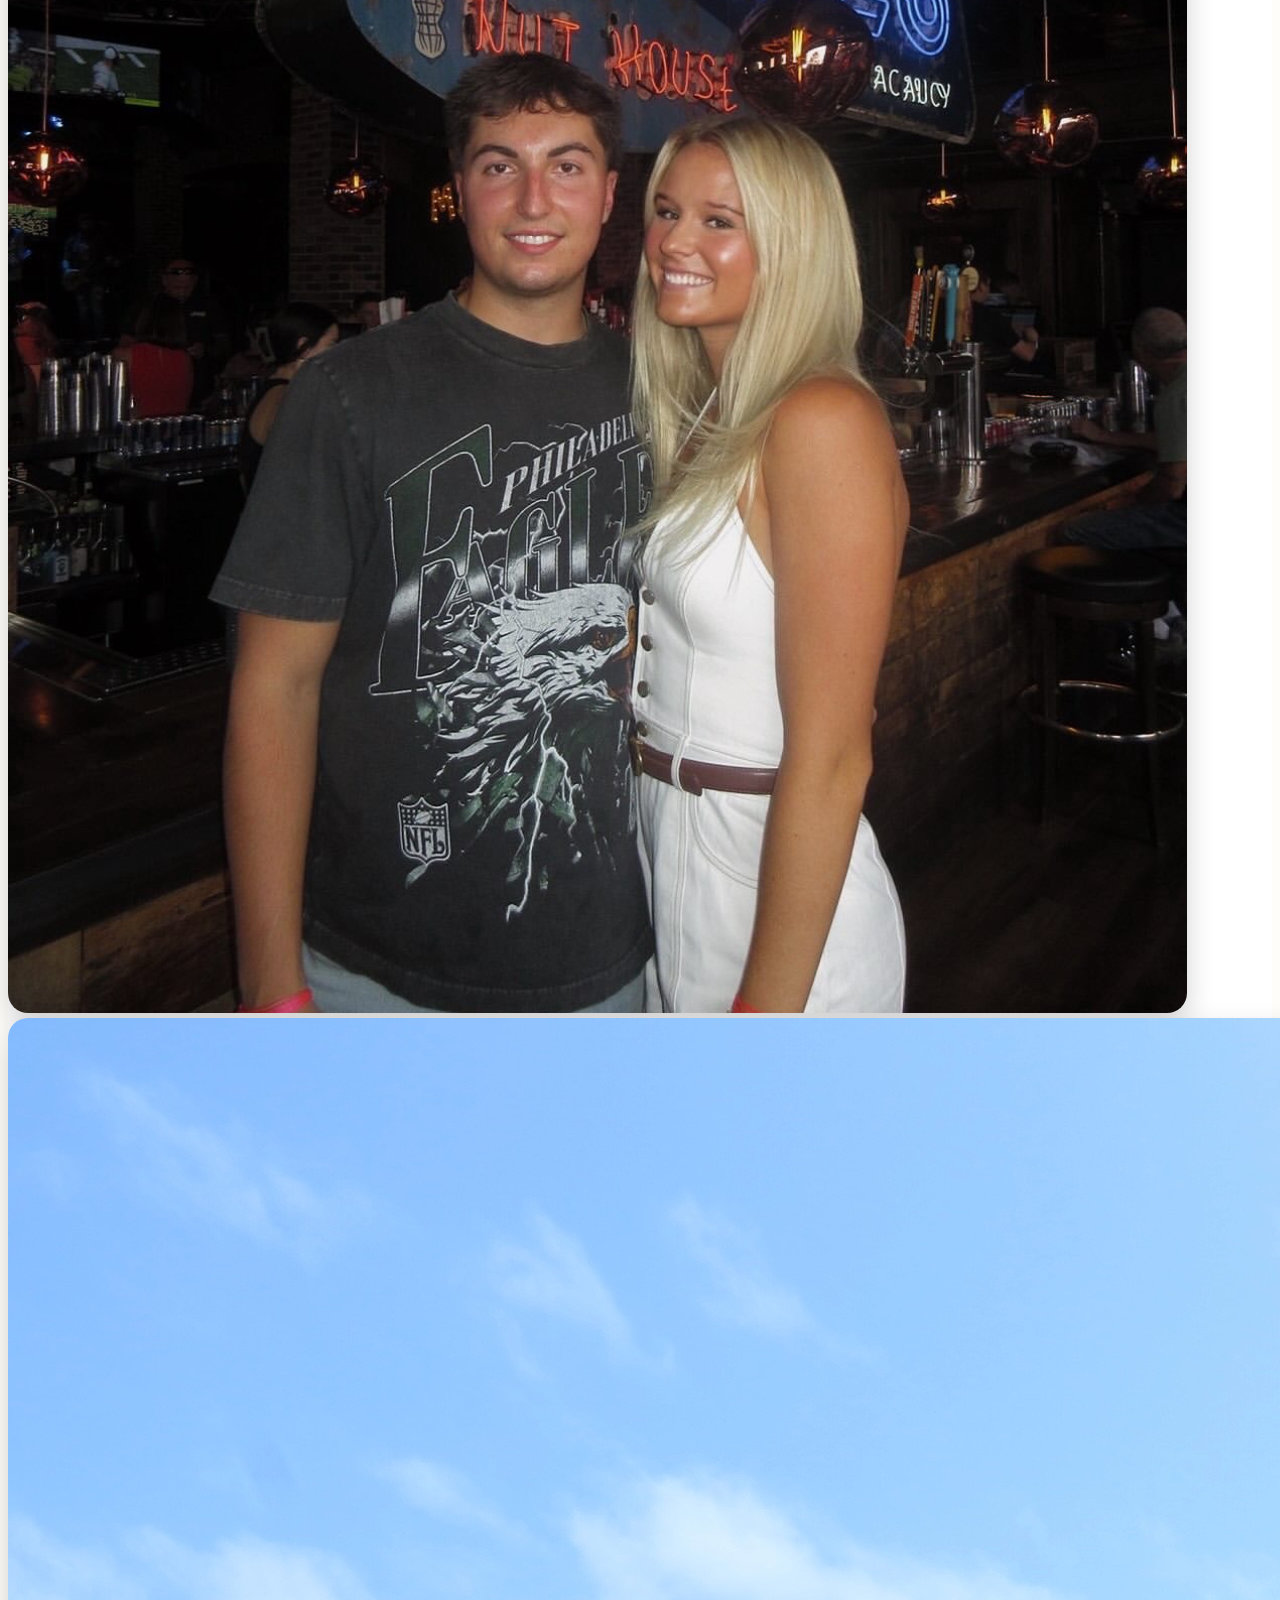
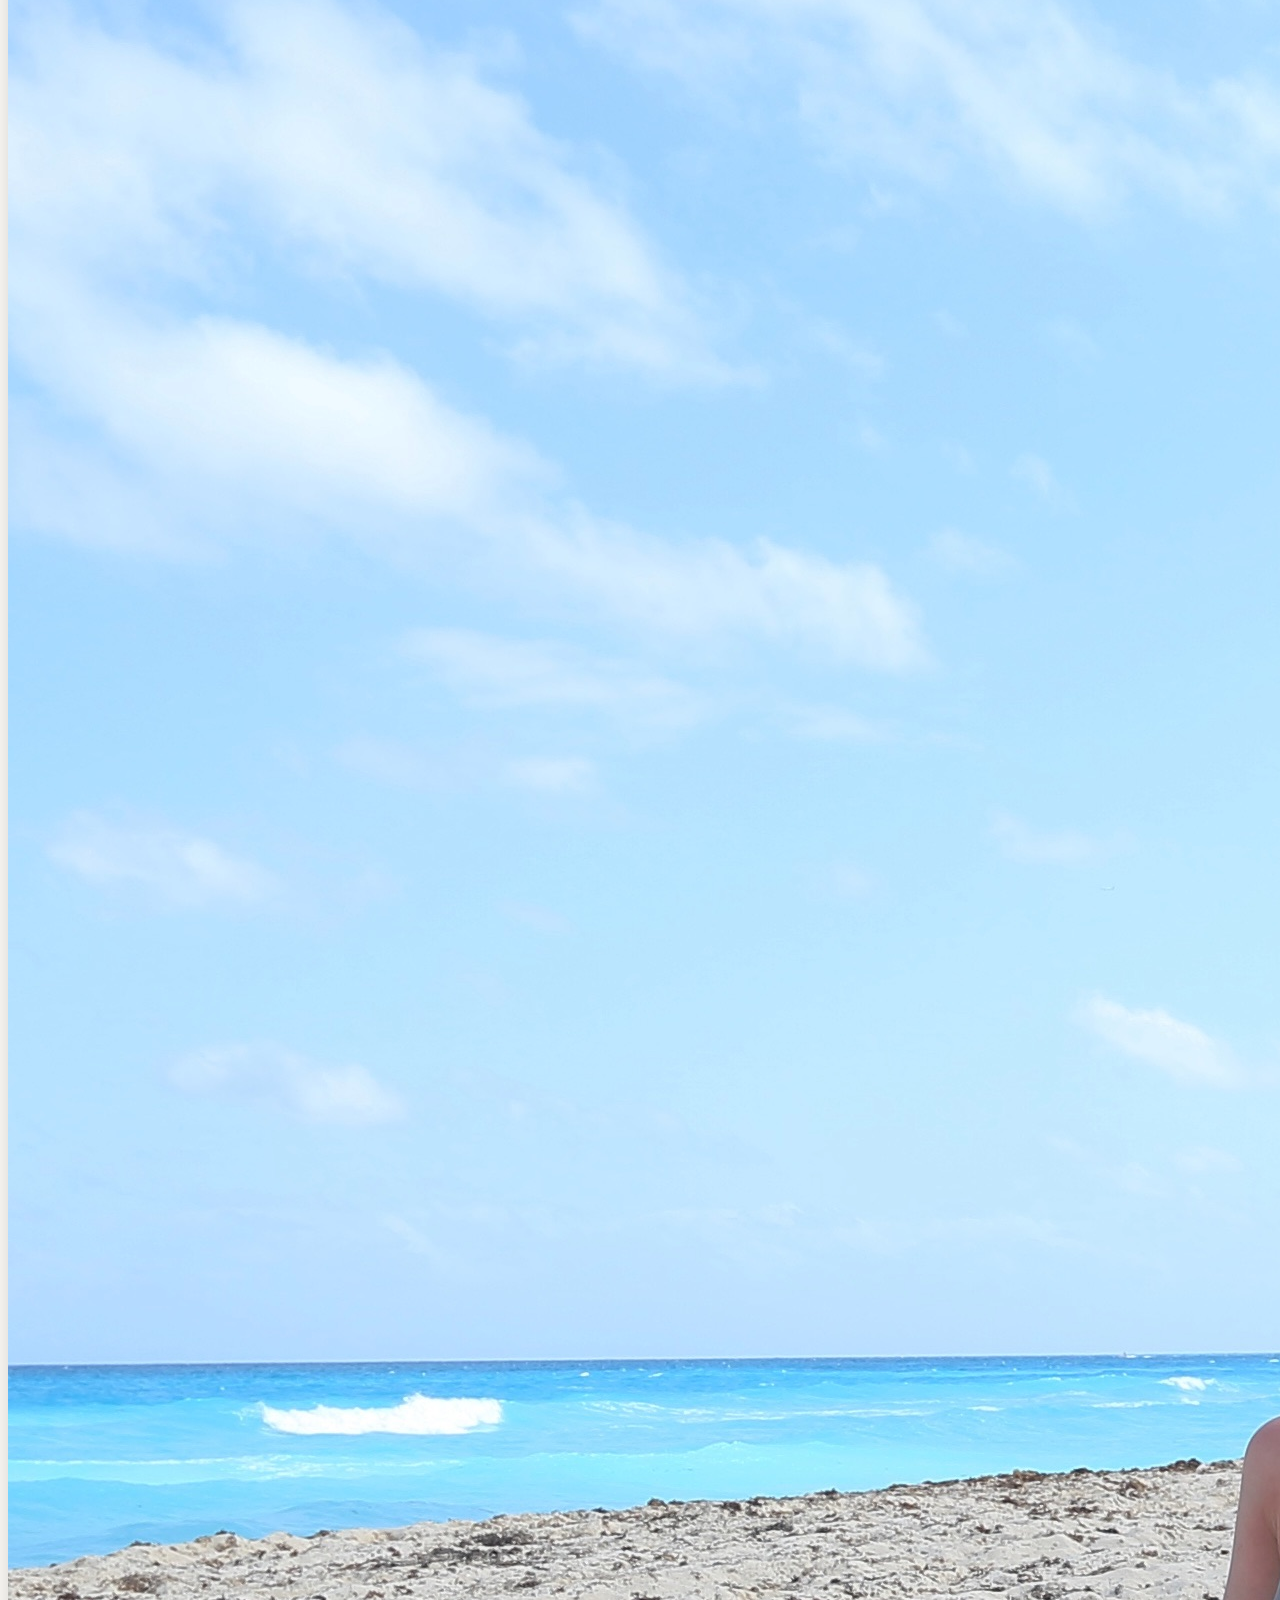
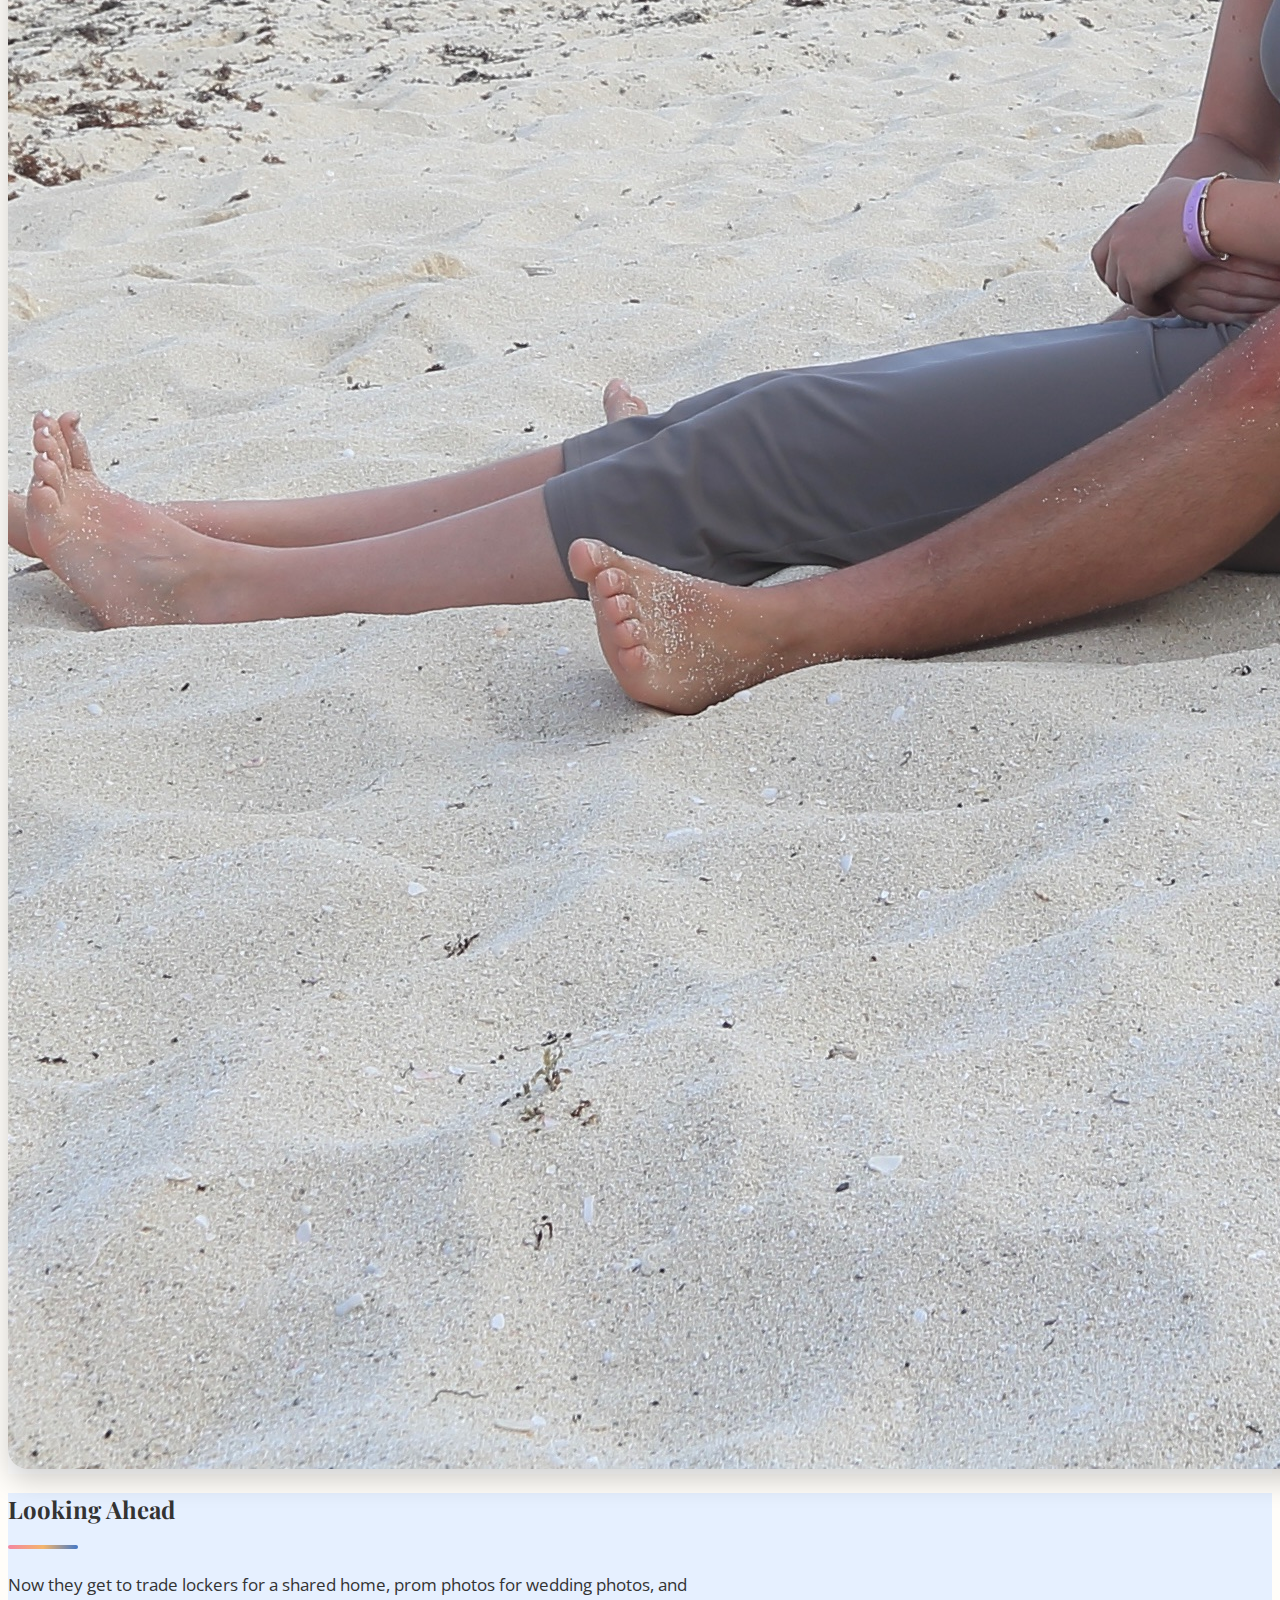
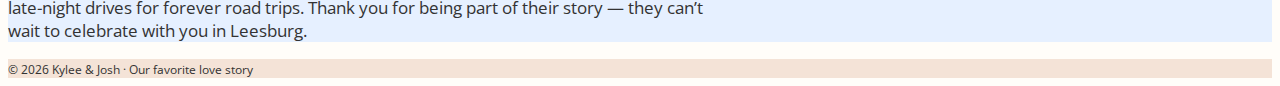
<file: story.html>
<!doctype html>
<html lang="en">
  <head>
    <meta charset="utf-8">
    <meta name="viewport" content="width=device-width, initial-scale=1">
    <meta name="description" content="Read the story of how Kylee and Josh went from high school sweethearts to forever.">
    <meta name="author" content="Your Name">
    <title>Kylee &amp; Josh Wedding - Our Story</title>

    <link href="https://cdn.jsdelivr.net/npm/bootstrap@5.3.7/dist/css/bootstrap.min.css" rel="stylesheet" integrity="sha384-LN+7fdVzj6u52u30Kp6M/trliBMCMKTyK833zpbD+pXdCLuTusPj697FH4R/5mcr" crossorigin="anonymous">
    <link href="https://fonts.googleapis.com/css2?family=Playfair+Display:wght@500;700&family=Open+Sans:wght@300;400;600&display=swap" rel="stylesheet">
    <link rel="stylesheet" href="https://cdn.jsdelivr.net/npm/bootstrap-icons@1.11.3/font/bootstrap-icons.css">
    <link href="style.css" rel="stylesheet">
  </head>
  <body>

    <!-- NAVBAR -->
    <nav class="navbar navbar-expand-lg navbar-dark">
      <div class="container">
        <a class="navbar-brand" href="index.html">Kylee &amp; Josh</a>
        <button class="navbar-toggler" type="button" data-bs-toggle="collapse" data-bs-target="#mainNav" aria-controls="mainNav" aria-expanded="false" aria-label="Toggle navigation">
          <span class="navbar-toggler-icon"></span>
        </button>
        <div class="collapse navbar-collapse" id="mainNav">
          <ul class="navbar-nav ms-auto">
            <li class="nav-item"><a class="nav-link" href="index.html">Home</a></li>
            <li class="nav-item"><a class="nav-link active" href="story.html">Our Story</a></li>
            <li class="nav-item dropdown">
              <a class="nav-link dropdown-toggle" href="details.html" id="detailsDropdown" role="button" data-bs-toggle="dropdown" aria-expanded="false">
                Details
              </a>
              <ul class="dropdown-menu" aria-labelledby="detailsDropdown">
                <li><a class="dropdown-item" href="details.html#schedule">Schedule</a></li>
                <li><a class="dropdown-item" href="details.html#travel">Travel &amp; Lodging</a></li>
                <li><a class="dropdown-item" href="details.html#faq">FAQ</a></li>
              </ul>
            </li>
            <li class="nav-item"><a class="nav-link" href="party.html">Wedding Party</a></li>
            <li class="nav-item"><a class="nav-link" href="rsvp.html">RSVP</a></li>
          </ul>
        </div>
      </div>
    </nav>

    <!-- HERO -->
  <header class="hero text-white" style="background-image: url('kylee-josh-beach-sit-2.jpg'); background-size: cover; background-position: center 20%;">
      <div class="hero-overlay w-100">
        <div class="container py-5 text-center">
          <h1 class="display-5 fw-bold mb-2">Our Story</h1>
          <p class="lead mb-0">From high school hallways to a wedding aisle.</p>
        </div>
      </div>
    </header>

    <!-- STORY CONTENT -->
    <section class="section-white py-5">
      <div class="container">
        <div class="row g-4 align-items-center">
          <div class="col-md-6">
            <h2>High School Sweethearts</h2>
            <div class="section-divider"></div>
            <div class="timeline">
              <div class="timeline-step position-relative">
                <span class="timeline-dot"></span>
                <h5>Freshman Year</h5>
                <p class="mb-2">
                  It started with mutual friends, shared classes, and a whole lot of hallway “hey”s.
                  Somewhere between school events and weekend hangouts, a crush turned into something real.
                </p>
              </div>
              <div class="timeline-step position-relative">
                <span class="timeline-dot"></span>
                <h5>Prom &amp; Big Moments</h5>
                <p class="mb-2">
                  Prom, football games, senior week, and graduation photos — if it was an important moment,
                  chances are they were standing right next to each other.
                </p>
              </div>
              <div class="timeline-step position-relative">
                <span class="timeline-dot"></span>
                <h5>College &amp; Long Distance</h5>
                <p class="mb-2">
                  Different campuses meant FaceTime dates, weekend drives, and cheering each other on from afar.
                  They grew up together, even when they weren’t in the same zip code.
                </p>
              </div>
              <div class="timeline-step position-relative">
                <span class="timeline-dot"></span>
                <h5>Beach Trips &amp; Best Friends</h5>
                <p class="mb-0">
                  Somewhere between beach sunsets, family vacations, and everyday life, it became clear:
                  this wasn’t just a high school phase. This was it.
                </p>
              </div>
            </div>
          </div>

          <div class="col-md-6">
            <div class="row g-3">
              <div class="col-12">
                <img src="kylee-josh-prom-golfcourse.jpg" class="img-fluid img-rounded-shadow" alt="Prom photo on golf course">
              </div>
              <div class="col-6">
                <img src="kylee-josh-bar-lukes.jpg" class="img-fluid img-rounded-shadow" alt="At Lukes bar together">
              </div>
              <div class="col-6">
                <img src="kylee-josh-beach-sit-1.jpg" class="img-fluid img-rounded-shadow" alt="Beach photo">
              </div>
            </div>
          </div>
        </div>
      </div>
    </section>

    <section class="section-blue py-5">
      <div class="container text-center">
        <h2>Looking Ahead</h2>
        <div class="section-divider mx-auto"></div>
        <p class="lead-small mx-auto" style="max-width: 700px;">
          Now they get to trade lockers for a shared home, prom photos for wedding photos,
          and late-night drives for forever road trips. Thank you for being part of their story
          — they can’t wait to celebrate with you in Leesburg.
        </p>
      </div>
    </section>

    <footer class="py-4 text-center section-light">
      <div class="container">
        <small>&copy; 2026 Kylee &amp; Josh · Our favorite love story</small>
      </div>
    </footer>

    <script src="https://cdn.jsdelivr.net/npm/bootstrap@5.3.7/dist/js/bootstrap.bundle.min.js" integrity="sha384-ndDqU0Gzau9qJ1lfW4pNLlhNTkCfHzAVBReH9diLvGRem5+R9g2FzA8ZGN954O5Q" crossorigin="anonymous"></script>
  </body>
</html>
</file>
<file: style.css>
/* ========= GLOBAL ========= */
body {
  font-family: 'Open Sans', Arial, sans-serif;
  color: #333333;
  background-color: #fffdf9;
}

h1, h2, h3, h4, h5 {
  font-family: 'Playfair Display', 'Times New Roman', serif;
}

.section-white {
  background-color: #ffffff;
}

.section-light {
  background-color: #F4E3D7;
}

.section-blue {
  background-color: #E6F0FF;
}

.section-rose {
  background-color: #FBE4EC;
}

.hero-overlay {
  background: radial-gradient(circle at top, rgba(0,0,0,0.55), rgba(0,0,0,0.25));
}

/* ========= NAVBAR ========= */
.navbar {
  background: linear-gradient(90deg, #4378C7, #F386A2);
}

.navbar .navbar-brand,
.navbar .nav-link {
  color: #ffffff;
}

.navbar .nav-link:hover,
.navbar .nav-link.active {
  color: #FFEBD8;
}

/* ========= BUTTONS ========= */
.btn-primary {
  background-color: #4378C7;
  border-color: #4378C7;
}

.btn-primary:hover {
  background-color: #30589a;
  border-color: #30589a;
}

.btn-outline-primary {
  color: #4378C7;
  border-color: #4378C7;
}

.btn-outline-primary:hover {
  background-color: #4378C7;
  color: #ffffff;
}

/* ========= CARDS & IMAGES ========= */
.card {
  border: none;
  border-radius: 1.25rem;
}

.card img {
  border-top-left-radius: 1.25rem;
  border-top-right-radius: 1.25rem;
}

.img-rounded-shadow {
  border-radius: 1.25rem;
  box-shadow: 0 0.75rem 1.75rem rgba(0,0,0,0.18);
}

/* ========= HERO ========= */
header.hero {
  min-height: 70vh;
  display: flex;
  align-items: center;
}

/* ========= TIMELINE (Our Story) ========= */
.timeline {
  position: relative;
  padding-left: 2rem;
  border-left: 3px solid #4378C7;
}

.timeline-step {
  margin-bottom: 1.75rem;
}

.timeline-dot {
  width: 14px;
  height: 14px;
  border-radius: 50%;
  background-color: #F386A2;
  border: 3px solid #ffffff;
  box-shadow: 0 0 0 3px #4378C7;
  position: absolute;
  left: -10px;
  margin-top: 5px;
}

/* ========= PARTY ========= */
.party-role {
  text-transform: uppercase;
  letter-spacing: 0.08em;
  font-size: 0.78rem;
  color: #666;
}

.badge-soft {
  background-color: #FFE6F0;
  color: #C24D79;
  border-radius: 999px;
  padding: 0.25rem 0.75rem;
  font-size: 0.75rem;
}

/* ========= GALLERY THUMBS ========= */
.gallery-thumb {
  cursor: pointer;
  border-radius: 1rem;
  transition: transform 0.2s ease, box-shadow 0.2s ease;
}

.gallery-thumb:hover {
  transform: translateY(-3px);
  box-shadow: 0 0.75rem 1.5rem rgba(0,0,0,0.25);
}

/* ========= RSVP FORM ========= */
.rsvp-card {
  max-width: 650px;
  margin: 0 auto;
  border-radius: 1.5rem;
  box-shadow: 0 1rem 2.5rem rgba(0,0,0,0.15);
}

/* ========= FOOTER ========= */
footer {
  font-size: 0.9rem;
}

/* ========= UTILITIES ========= */
.lead-small {
  font-size: 1.05rem;
}

.section-divider {
  height: 4px;
  width: 70px;
  background: linear-gradient(90deg, #F386A2, #F4B56C, #4378C7);
  border-radius: 999px;
  margin: 0.7rem 0 1.5rem 0;
}

/* ========= RESPONSIVE ========= */
@media (max-width: 576px) {
  .display-3 {
    font-size: 2.3rem;
  }
}
</file>
